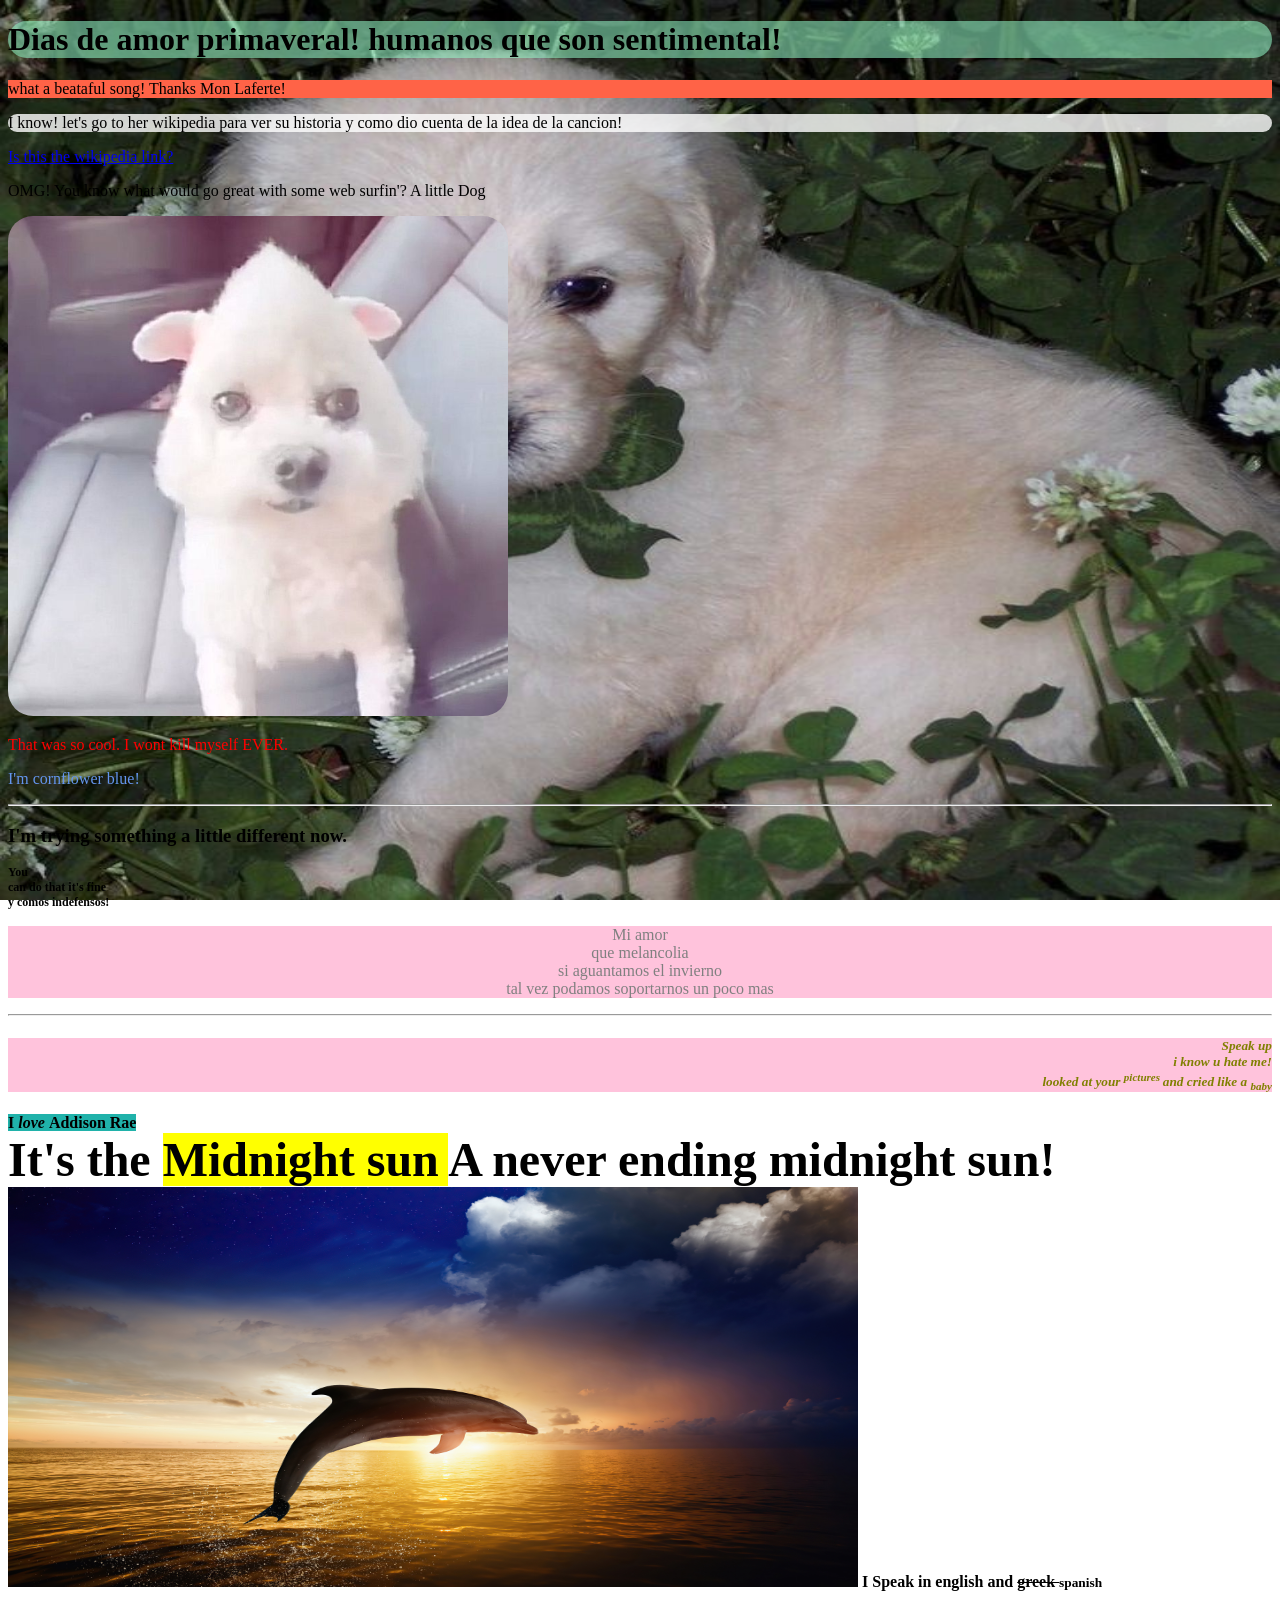
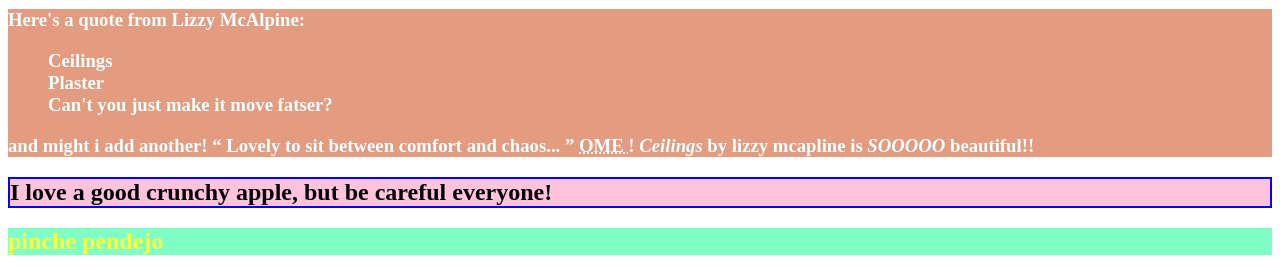
<file: index.html>
<!DOCTYPE html>
<html lang="en-US">

<!--this is a document about all things i love :)-->
    <head>
        <title>i love by Tommy!</title>
        <style>
            body {
                background-image: url("./resources/images/cloverdog.jpeg");
                background-repeat: no-repeat;
                background-attachment: fixed;
                background-size: 100% 100%;
            }
            h1 {
                font-family: fantasy;
                background-color: rgba(150, 250, 202, 0.559);
                border-radius: 25px;
            }
        </style>
    </head>

    <!--some base practice, starting to play with colors-->
    <body>
        <h1>Dias de amor primaveral! humanos que son sentimental!</h1>
        <p style="background-color:tomato;">what a beataful song! Thanks Mon Laferte!</p>
        <p style="background-color: rgba(255, 255, 255, 0.8);border-radius: 25px;">
            I know! let's go to her wikipedia para ver su historia y como dio cuenta de la idea de la cancion!
        </p>
        <a href="https://en.wikipedia.org/wiki/Mon_Laferte" target="_blank">Is this the wikipedia link?</a>

        <!--
        <audio controls autoplay>
            <source src="./resources/audio/monlaferte_primaveral.mp3" type="audio/mpeg">
             Your browser does not support the audio element.
        </audio> -->
        <p>OMG! You know what would go great with some web surfin'? A little Dog</p>
        <img style="border-radius: 25px;" src="./resources/images/littledog.jpg" alt="This picture! breath taking" width="500" height="500">

        <p style="color:red;">That was so cool. I wont kill myself EVER.</p>

        <p style="color:cornflowerblue;" title="Hello. Bet you didnt see me here">I'm cornflower blue!</p>

        <hr>

        <h3 style="font-family:Tahoma;">I'm trying something a little different now.</h3>
        <h4 style="font-size:9pt;">You<br>can do that it's fine<br>y comos indefensos!</h4>
        <p style="background-color: rgba(255, 181, 212, 0.8);text-align:center;color:gray">Mi amor<br>que melancolia<br>si aguantamos el invierno<br>tal vez podamos soportarnos un poco mas</p>

        <!--Just found out about horizontal breaks (r?) and text align-->
        <hr>
        <h5 style="background-color: rgba(255, 181, 212, 0.8);color:olive;text-align:right;">
            <i>
                Speak up
                <br>
                i know u hate me!
                <br>
                looked at your
                <sup>
                    pictures
                </sup>
                and cried like a
                <sub>
                    baby
                </sub>
            </i>
            <br>
        </h5>

        <!--Just found out about format markers that aren't css-->
        <b style="background-color: lightseagreen;font-family:'Times New Roman', Times, serif;">
            I
            <em>
                love
            </em>
            Addison Rae
            <br>
        </b>

        <b style="font-size:300%;">
            It's the 
            <mark>
                Midnight sun
            </mark>
            <strong>
                A never ending midnight sun!
            </strong>
        </b>

        <img src="./resources/images/dolphinjump.jpg" alt="Incredible picture of this dolphin?" width="850" height="400">

        <b>
            I Speak in english and
            <del>
                greek
            </del>
            <small>
                 spanish
            </small>
        </b>

        <!--Just found out about quotes-->
        <h3 style="background-color: rgb(228, 156, 129);color:azure;">
            <b>
                Here's a quote from Lizzy McAlpine:
            </b>
            <blockquote cite="https://genius.com/Lizzy-mcalpine-ceilings-lyrics">
                Ceilings<br>
                Plaster<br>
                Can't you just make it move fatser?<br>
            </blockquote>
            and might i add another!
            <q>
                Lovely to sit between comfort and chaos...
            </q>
            <abbr title="Oh my EGG!">
                OME
            </abbr>
            !
            <cite>
                Ceilings
            </cite>
            by lizzy mcapline is 
            <em>
                SOOOOO
            </em>
            beautiful!!
        </h3>

        <!--Looks like i have to choose background color or border, whichever is first-->
        <h2 style="border:2px solid Blue;background-color: rgba(255, 181, 212, 0.8);" >
            I love a good crunchy apple, but be careful everyone!
        </h2>

        <h2 style="color:rgb(255,255,60);background-color:rgba(0,255,140,0.5);">
            pinche pendejo
        </h2>
        


    </body>
</html>
</file>
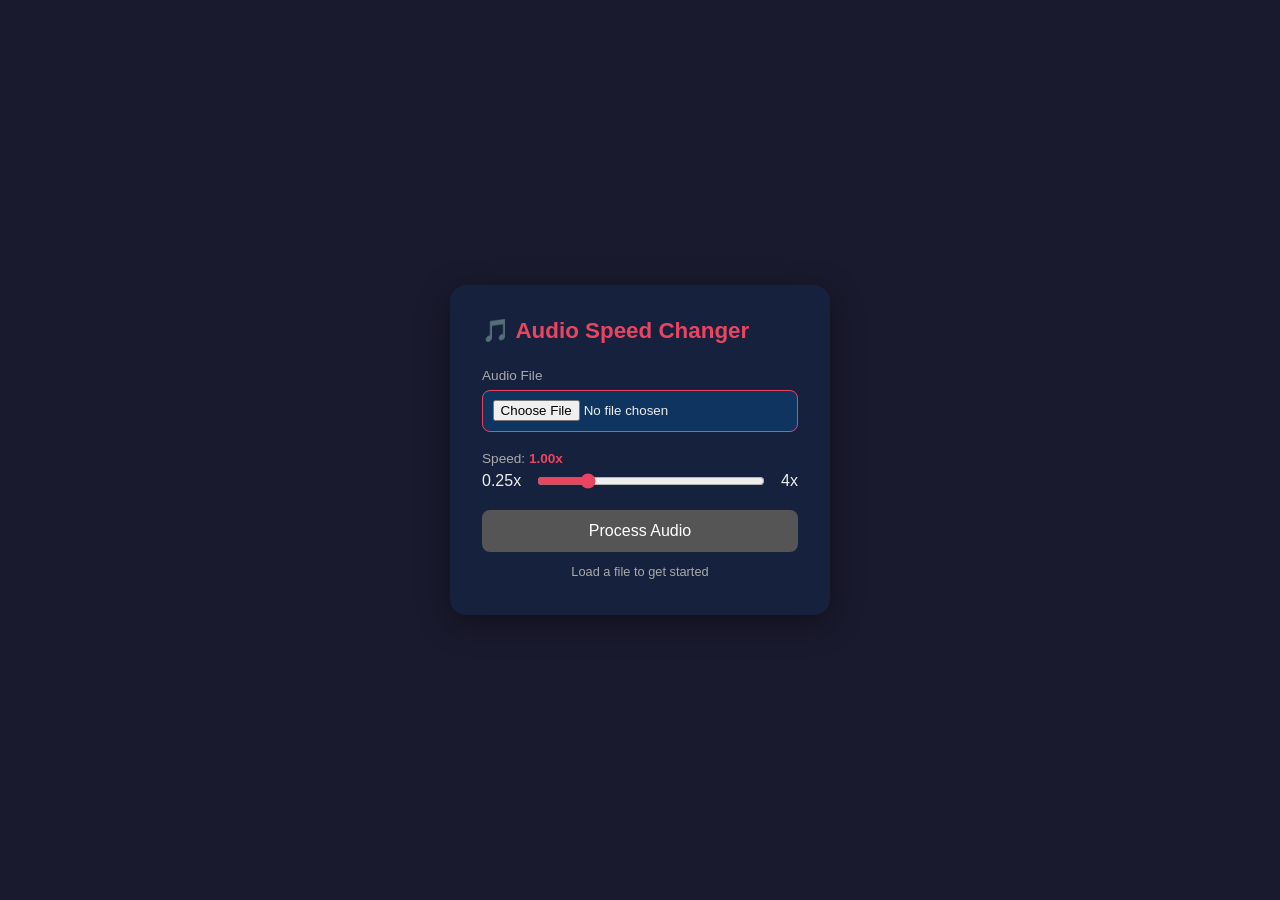
<file: html/ai.html>
<!DOCTYPE html>
<html lang="en">
<head>
  <meta charset="UTF-8">
  <meta name="viewport" content="width=device-width, initial-scale=1.0">
  <title>Audio Speed Changer</title>
  <style>
    * { box-sizing: border-box; margin: 0; padding: 0; }

    body {
      font-family: 'Segoe UI', sans-serif;
      background: #1a1a2e;
      color: #eee;
      display: flex;
      justify-content: center;
      align-items: center;
      min-height: 100vh;
    }

    .card {
      background: #16213e;
      border-radius: 16px;
      padding: 2rem;
      width: 380px;
      box-shadow: 0 8px 32px rgba(0,0,0,0.4);
    }

    h1 { font-size: 1.4rem; margin-bottom: 1.5rem; color: #e94560; }

    label { display: block; margin-bottom: 0.4rem; font-size: 0.85rem; color: #aaa; }

    input[type="file"] {
      width: 100%;
      padding: 0.6rem;
      background: #0f3460;
      border: 1px solid #e94560;
      border-radius: 8px;
      color: #eee;
      margin-bottom: 1.2rem;
      cursor: pointer;
    }

    .slider-row {
      display: flex;
      align-items: center;
      gap: 1rem;
      margin-bottom: 1.2rem;
    }

    input[type="range"] {
      flex: 1;
      accent-color: #e94560;
    }

    #speedDisplay {
      min-width: 3.5rem;
      text-align: right;
      font-weight: bold;
      color: #e94560;
    }

    button {
      width: 100%;
      padding: 0.75rem;
      background: #e94560;
      border: none;
      border-radius: 8px;
      color: white;
      font-size: 1rem;
      cursor: pointer;
      margin-bottom: 0.75rem;
      transition: background 0.2s;
    }

    button:hover { background: #c73652; }
    button:disabled { background: #555; cursor: not-allowed; }

    audio {
      width: 100%;
      margin-bottom: 0.75rem;
      border-radius: 8px;
    }

    #downloadBtn {
      background: #0f3460;
      border: 1px solid #e94560;
    }
    #downloadBtn:hover { background: #1a4a8a; }

    #status {
      font-size: 0.8rem;
      color: #aaa;
      text-align: center;
      min-height: 1.2rem;
    }
  </style>
</head>
<body>
<div class="card">
  <h1>🎵 Audio Speed Changer</h1>

  <label>Audio File</label>
  <input type="file" id="fileInput" accept="audio/*">

  <label>Speed: <span id="speedDisplay">1.00x</span></label>
  <div class="slider-row">
    <span>0.25x</span>
    <input type="range" id="speedSlider" min="0.25" max="4.0" step="0.05" value="1.0">
    <span>4x</span>
  </div>

  <button id="processBtn" disabled>Process Audio</button>

  <audio id="audioPlayer" controls style="display:none"></audio>
  <button id="downloadBtn" style="display:none">⬇ Download</button>

  <div id="status">Load a file to get started</div>
</div>

<script>
  const fileInput    = document.getElementById('fileInput');
  const speedSlider  = document.getElementById('speedSlider');
  const speedDisplay = document.getElementById('speedDisplay');
  const processBtn   = document.getElementById('processBtn');
  const audioPlayer  = document.getElementById('audioPlayer');
  const downloadBtn  = document.getElementById('downloadBtn');
  const status       = document.getElementById('status');

  let audioBuffer = null;
  let outputBlob  = null;

  // Update speed label
  speedSlider.addEventListener('input', () => {
    speedDisplay.textContent = parseFloat(speedSlider.value).toFixed(2) + 'x';
  });

  // Load file into AudioContext buffer
  fileInput.addEventListener('change', async () => {
    const file = fileInput.files[0];
    if (!file) return;

    status.textContent = 'Decoding audio...';
    processBtn.disabled = true;

    const arrayBuffer = await file.arrayBuffer();
    const audioCtx = new AudioContext();
    audioBuffer = await audioCtx.decodeAudioData(arrayBuffer);
    await audioCtx.close();

    status.textContent = `Loaded: ${file.name} (${audioBuffer.duration.toFixed(1)}s)`;
    processBtn.disabled = false;
  });

  // Resample = speed change (same algorithm as the C++ version!)
  processBtn.addEventListener('click', () => {
    if (!audioBuffer) return;

    const speed      = parseFloat(speedSlider.value);
    const channels   = audioBuffer.numberOfChannels;
    const sampleRate = audioBuffer.sampleRate;
    const inputLen   = audioBuffer.length;
    const outputLen  = Math.ceil(inputLen / speed);

    status.textContent = 'Processing...';
    processBtn.disabled = true;

    // Use setTimeout so the UI updates before the heavy work
    setTimeout(() => {
      const offlineCtx = new OfflineAudioContext(channels, outputLen, sampleRate);

      // Pull raw PCM for each channel
      const inputData = [];
      for (let c = 0; c < channels; c++) {
        inputData.push(audioBuffer.getChannelData(c));
      }

      // Linear interpolation resample — mirrors the C++ logic exactly
      const outputData = [];
      for (let c = 0; c < channels; c++) {
        const out = new Float32Array(outputLen);
        for (let i = 0; i < outputLen; i++) {
          const srcPos = i * speed;
          const i0     = Math.floor(srcPos);
          const i1     = Math.min(i0 + 1, inputLen - 1);
          const frac   = srcPos - i0;
          out[i] = inputData[c][i0] + frac * (inputData[c][i1] - inputData[c][i0]);
        }
        outputData.push(out);
      }

      // Pack into an AudioBuffer and encode to WAV
      const outBuffer = offlineCtx.createBuffer(channels, outputLen, sampleRate);
      for (let c = 0; c < channels; c++) outBuffer.copyToChannel(outputData[c], c);

      outputBlob = audioBufferToWav(outBuffer);
      const url  = URL.createObjectURL(outputBlob);

      audioPlayer.src = url;
      audioPlayer.style.display = 'block';
      downloadBtn.style.display = 'block';
      downloadBtn.onclick = () => {
        const a = document.createElement('a');
        a.href = url;
        a.download = `output_${speed}x.wav`;
        a.click();
      };

      const newDur = (audioBuffer.duration / speed).toFixed(1);
      status.textContent = `Done! New duration: ${newDur}s`;
      processBtn.disabled = false;
    }, 50);
  });

  // --- WAV encoder ---
  function audioBufferToWav(buffer) {
    const numCh     = buffer.numberOfChannels;
    const numFrames = buffer.length;
    const sampleRate = buffer.sampleRate;
    const bytesPerSample = 2; // 16-bit PCM
    const dataSize  = numFrames * numCh * bytesPerSample;
    const wavBuffer = new ArrayBuffer(44 + dataSize);
    const view      = new DataView(wavBuffer);

    // RIFF header
    writeStr(view, 0,  'RIFF');
    view.setUint32(4,  36 + dataSize, true);
    writeStr(view, 8,  'WAVE');
    writeStr(view, 12, 'fmt ');
    view.setUint32(16, 16, true);           // chunk size
    view.setUint16(20, 1,  true);           // PCM format
    view.setUint16(22, numCh, true);
    view.setUint32(24, sampleRate, true);
    view.setUint32(28, sampleRate * numCh * bytesPerSample, true); // byte rate
    view.setUint16(32, numCh * bytesPerSample, true);              // block align
    view.setUint16(34, 16, true);           // bits per sample
    writeStr(view, 36, 'data');
    view.setUint32(40, dataSize, true);

    // Interleave channels and convert float → int16
    let offset = 44;
    for (let i = 0; i < numFrames; i++) {
      for (let c = 0; c < numCh; c++) {
        const sample = Math.max(-1, Math.min(1, buffer.getChannelData(c)[i]));
        view.setInt16(offset, sample < 0 ? sample * 0x8000 : sample * 0x7FFF, true);
        offset += 2;
      }
    }

    return new Blob([wavBuffer], { type: 'audio/wav' });
  }

  function writeStr(view, offset, str) {
    for (let i = 0; i < str.length; i++) view.setUint8(offset + i, str.charCodeAt(i));
  }
</script>
</body>
</html>
</file>
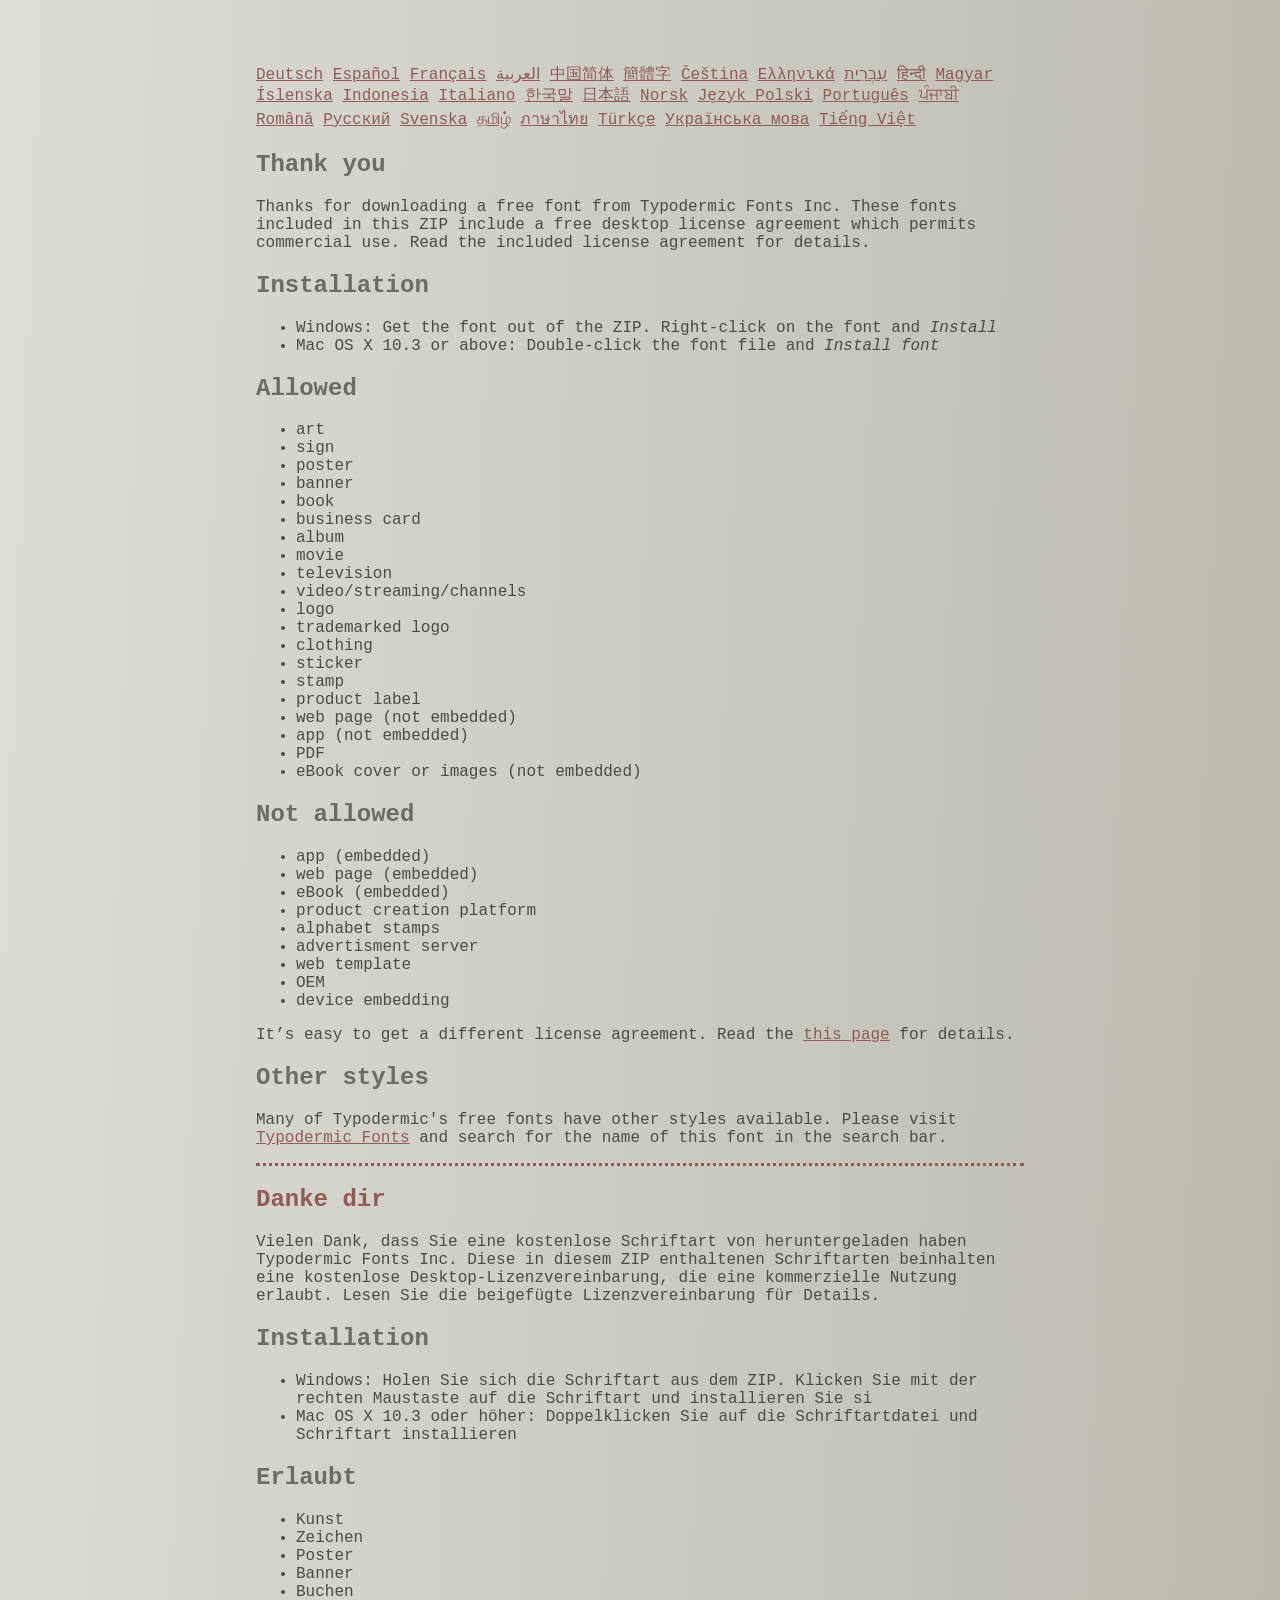
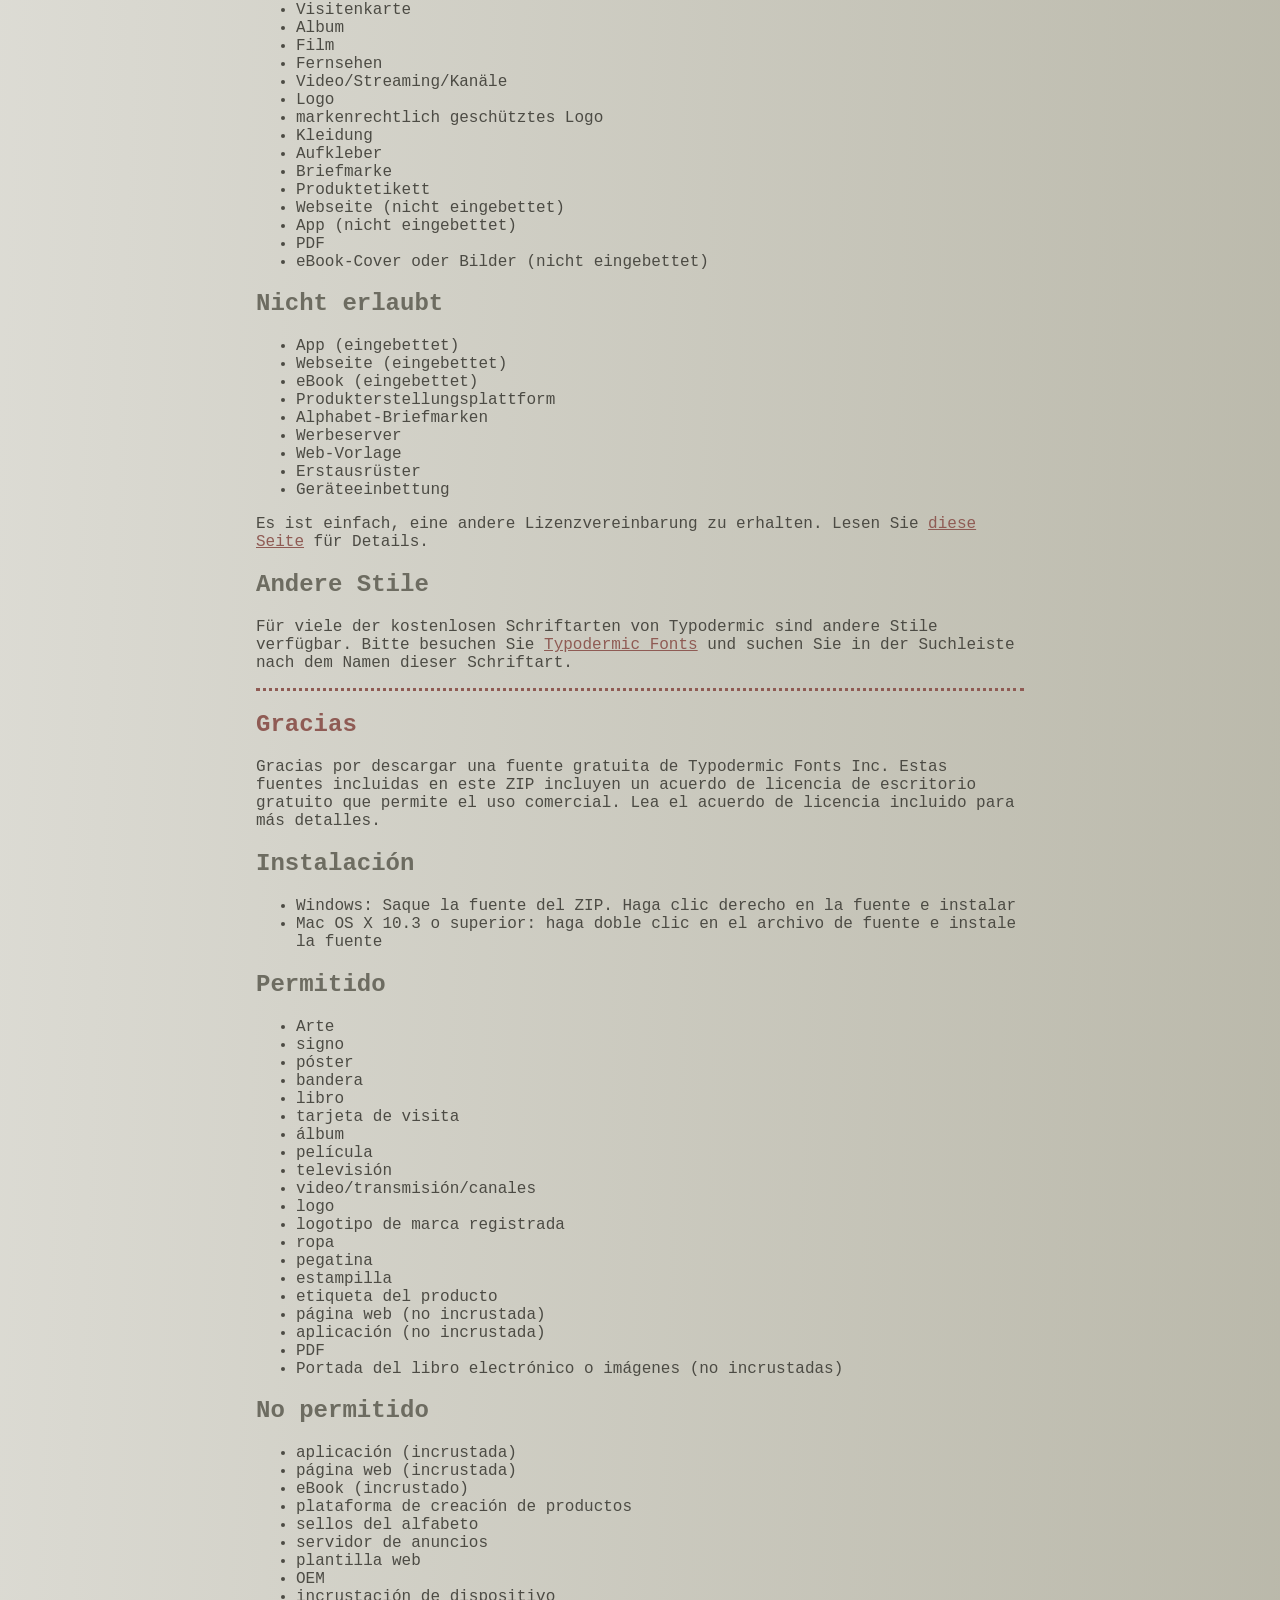
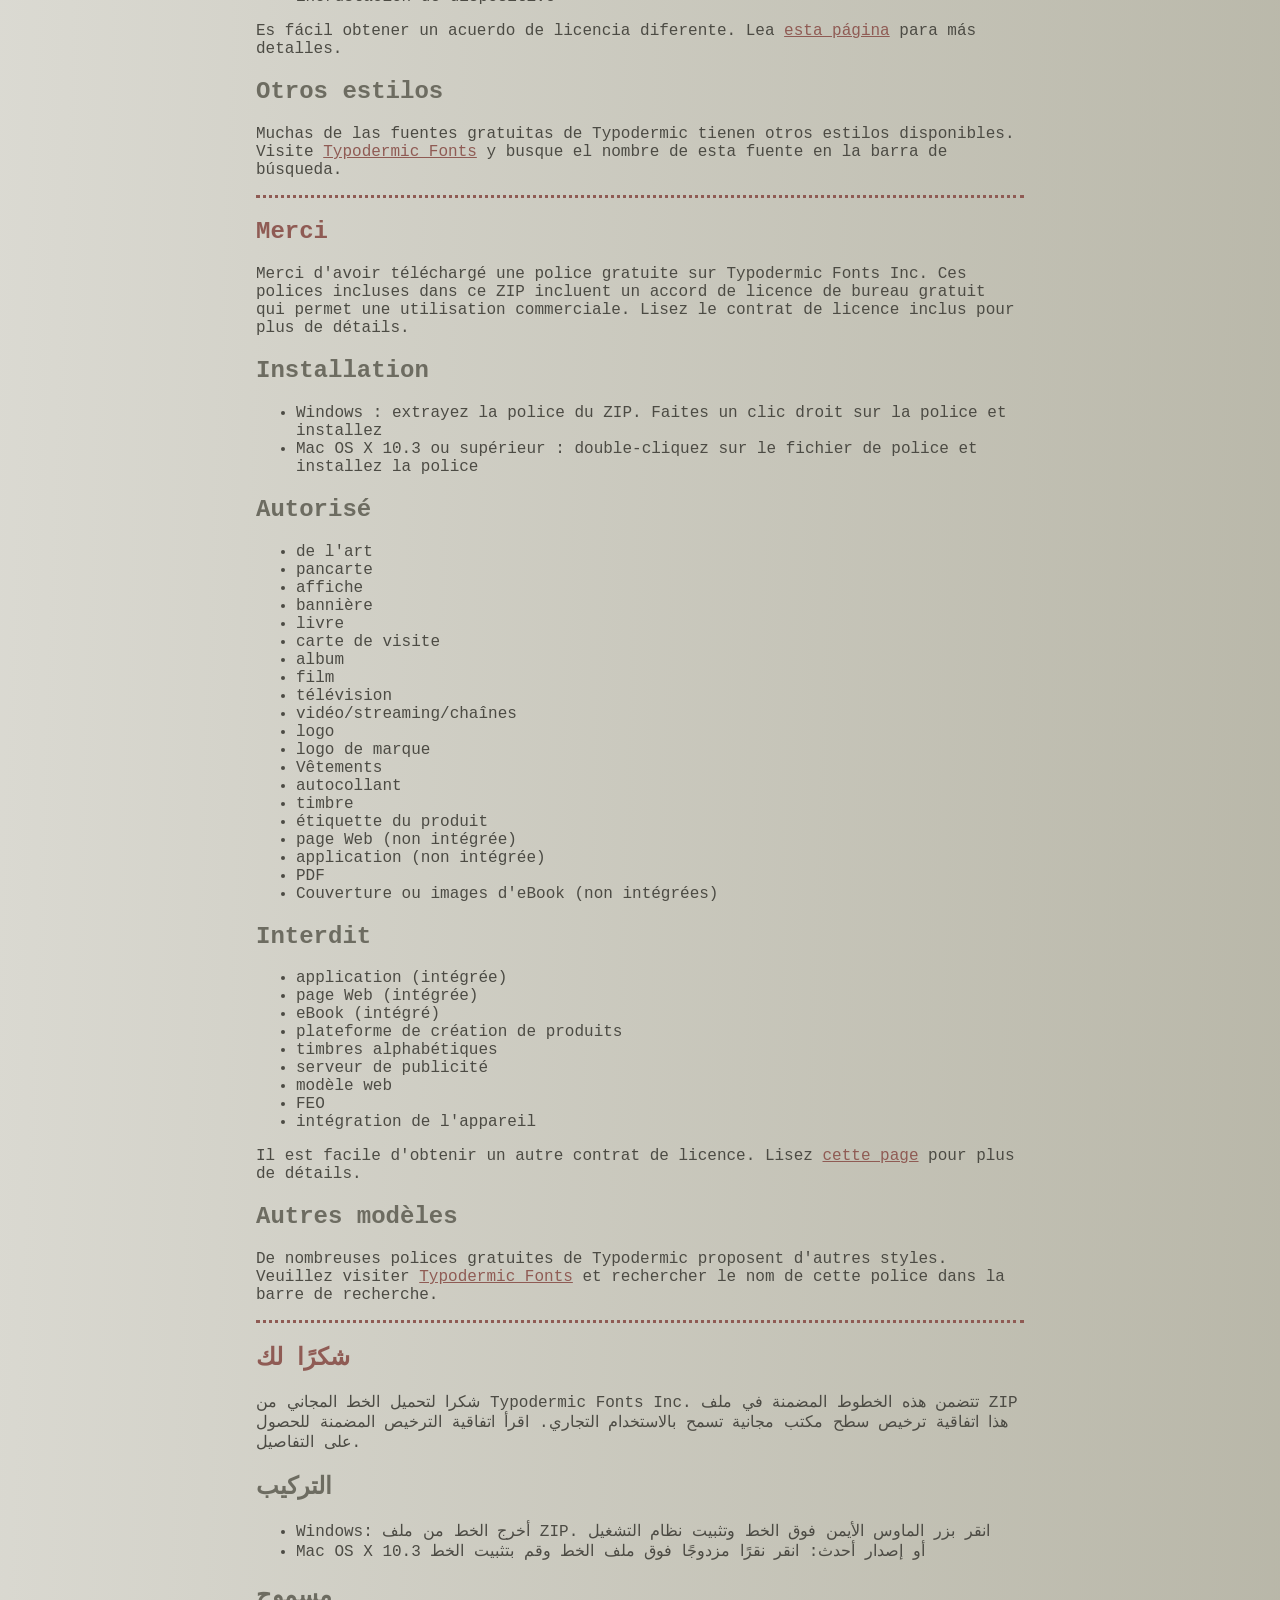
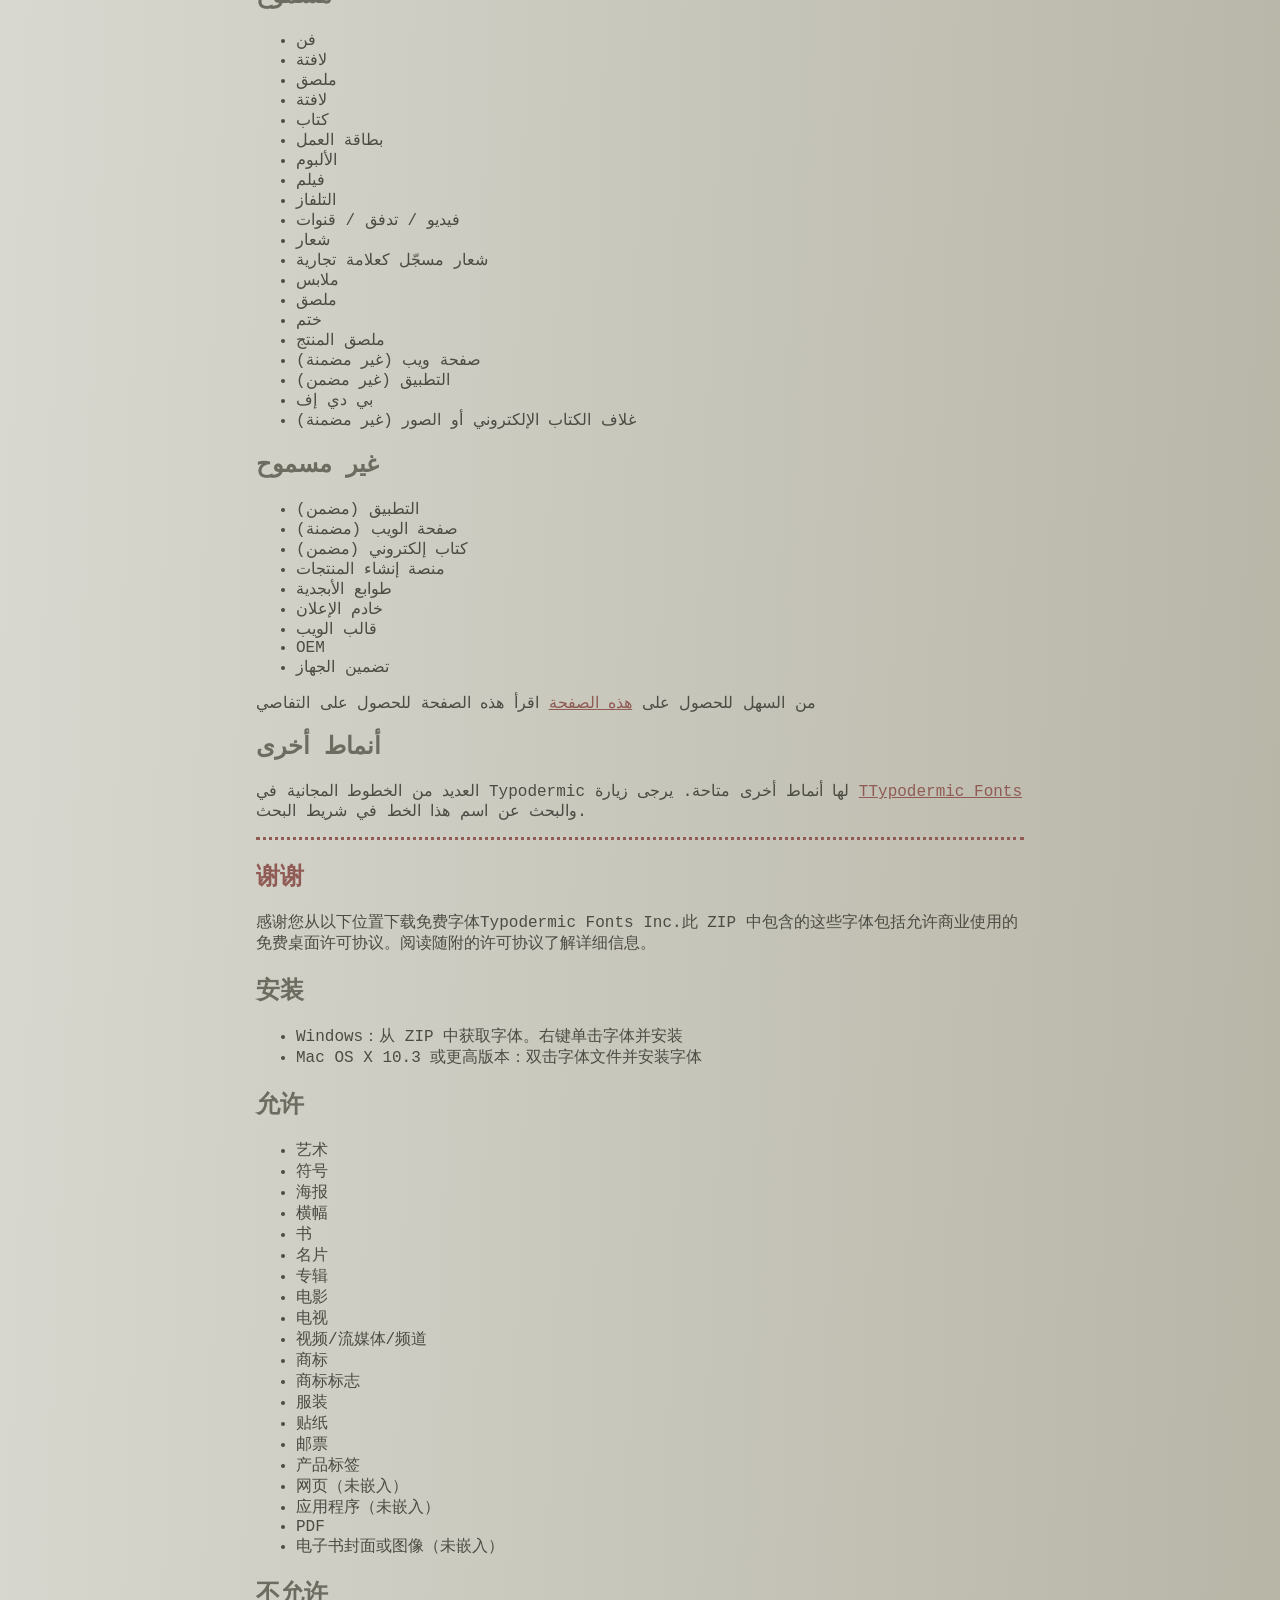
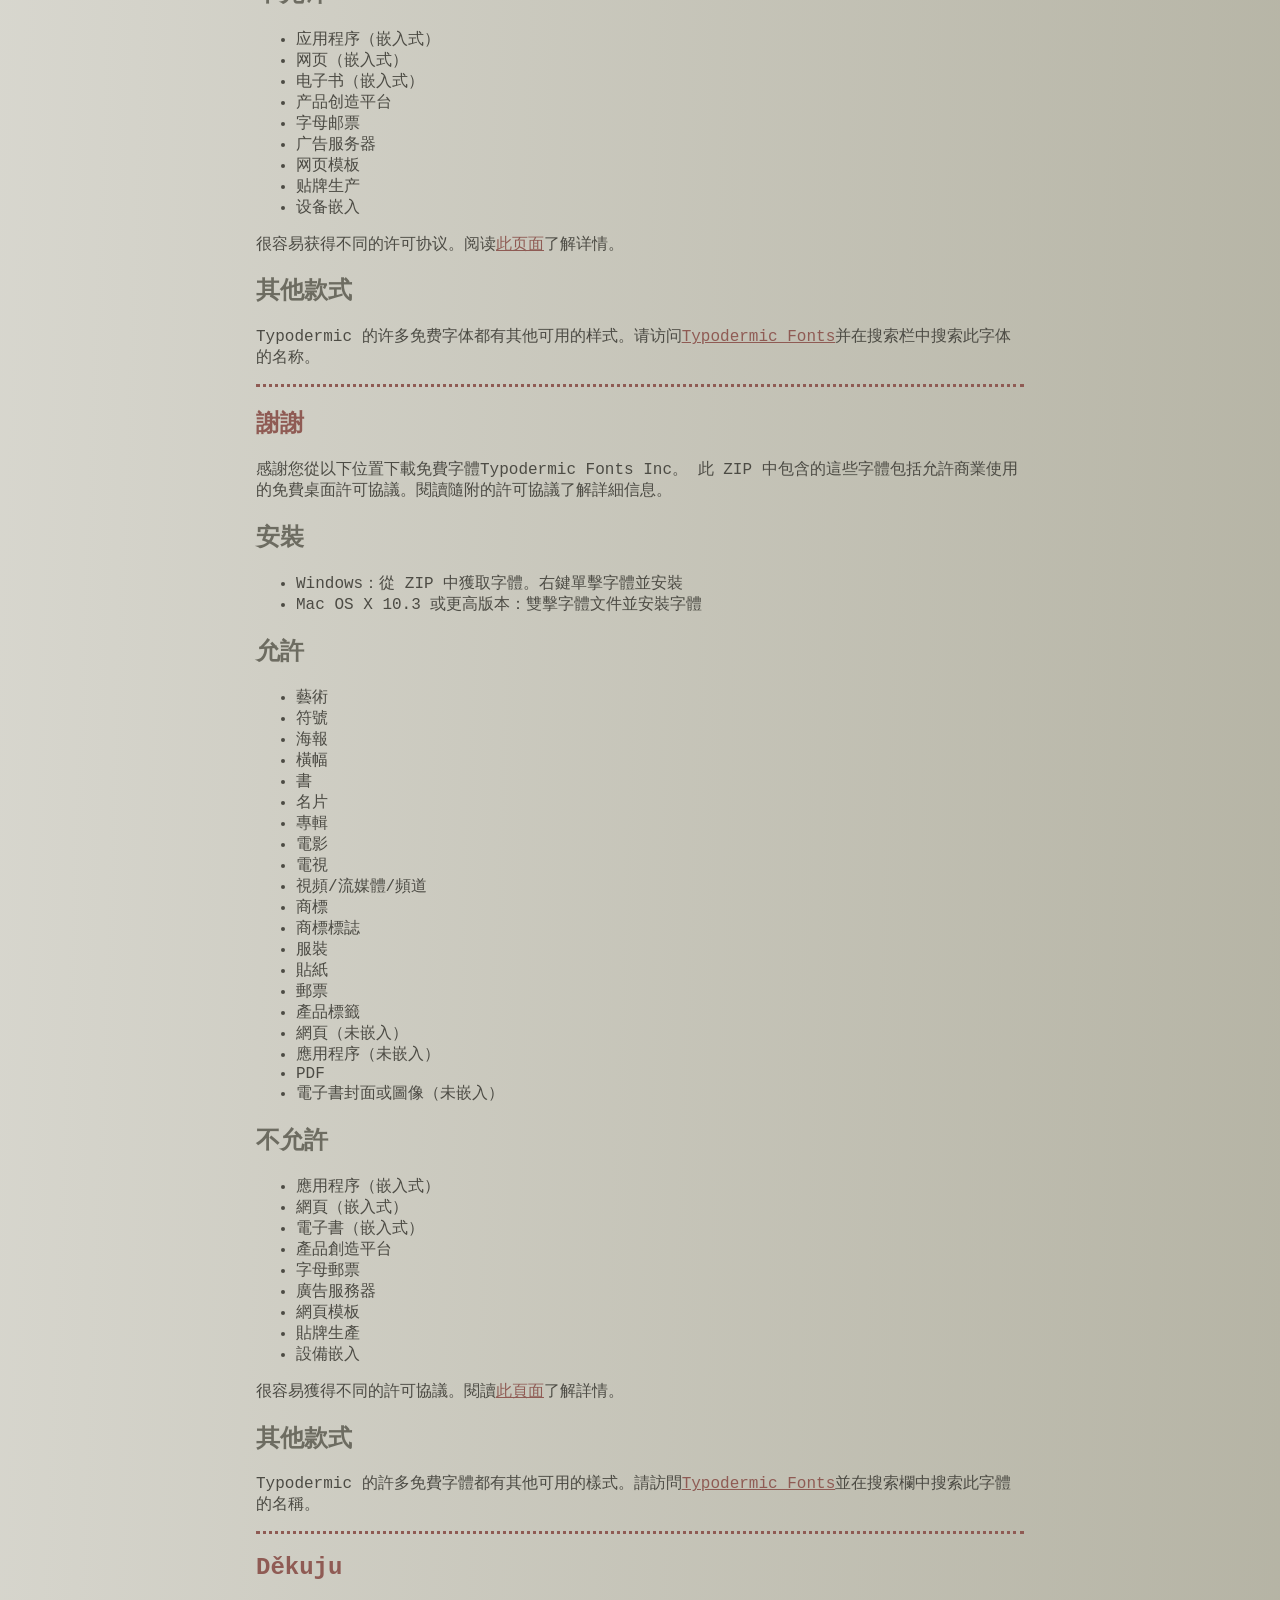
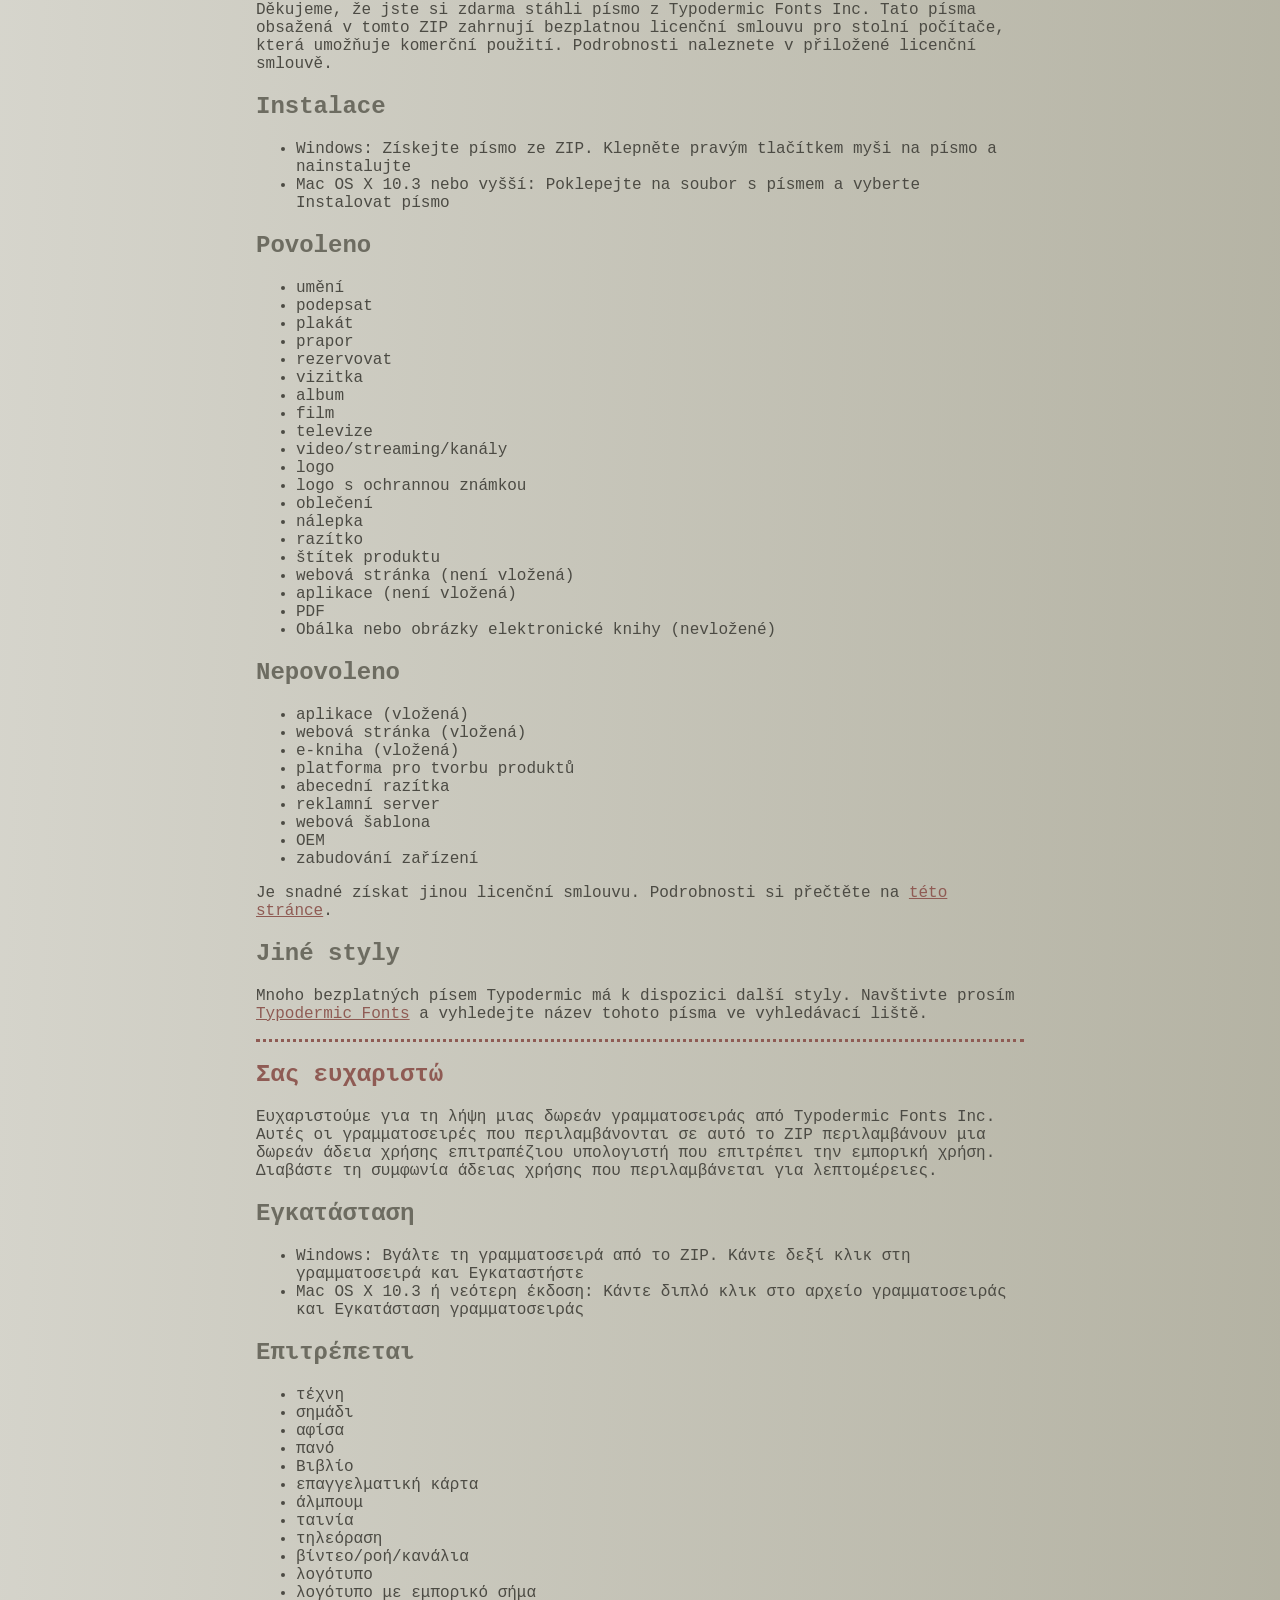
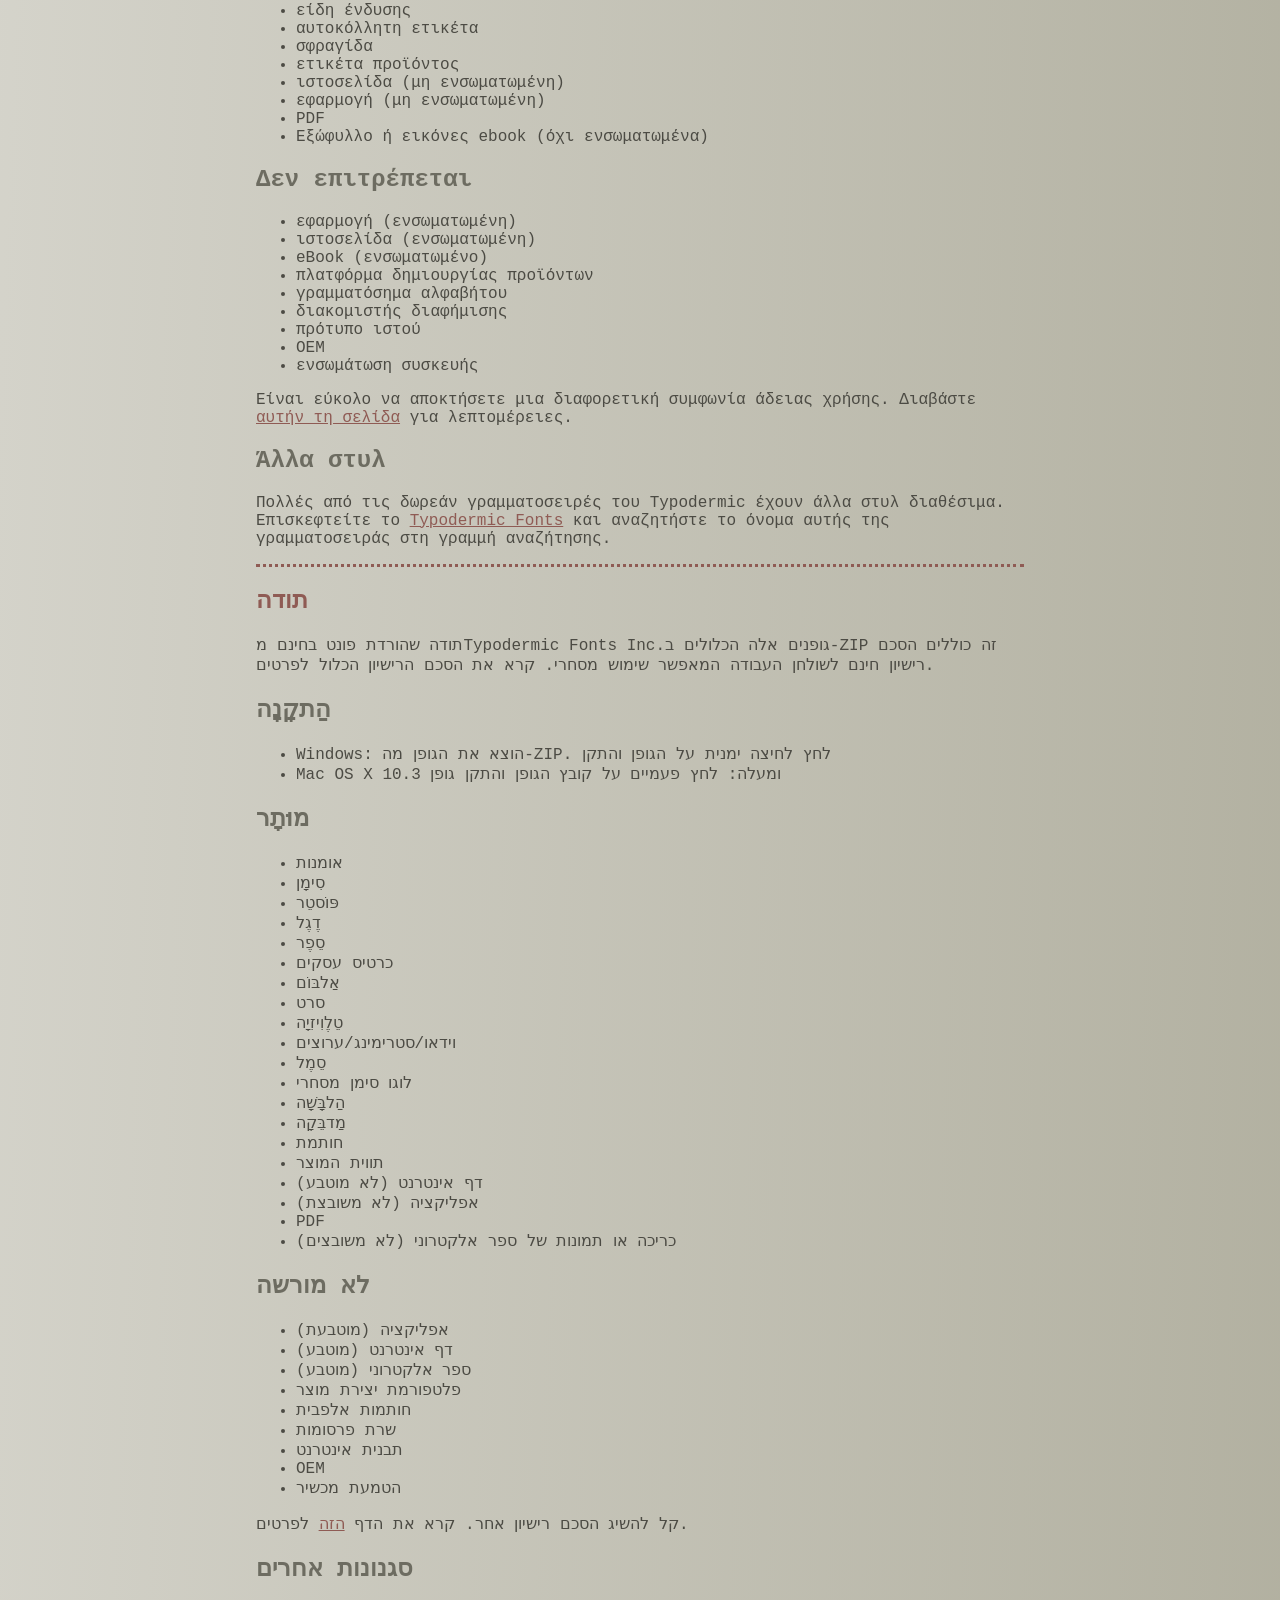
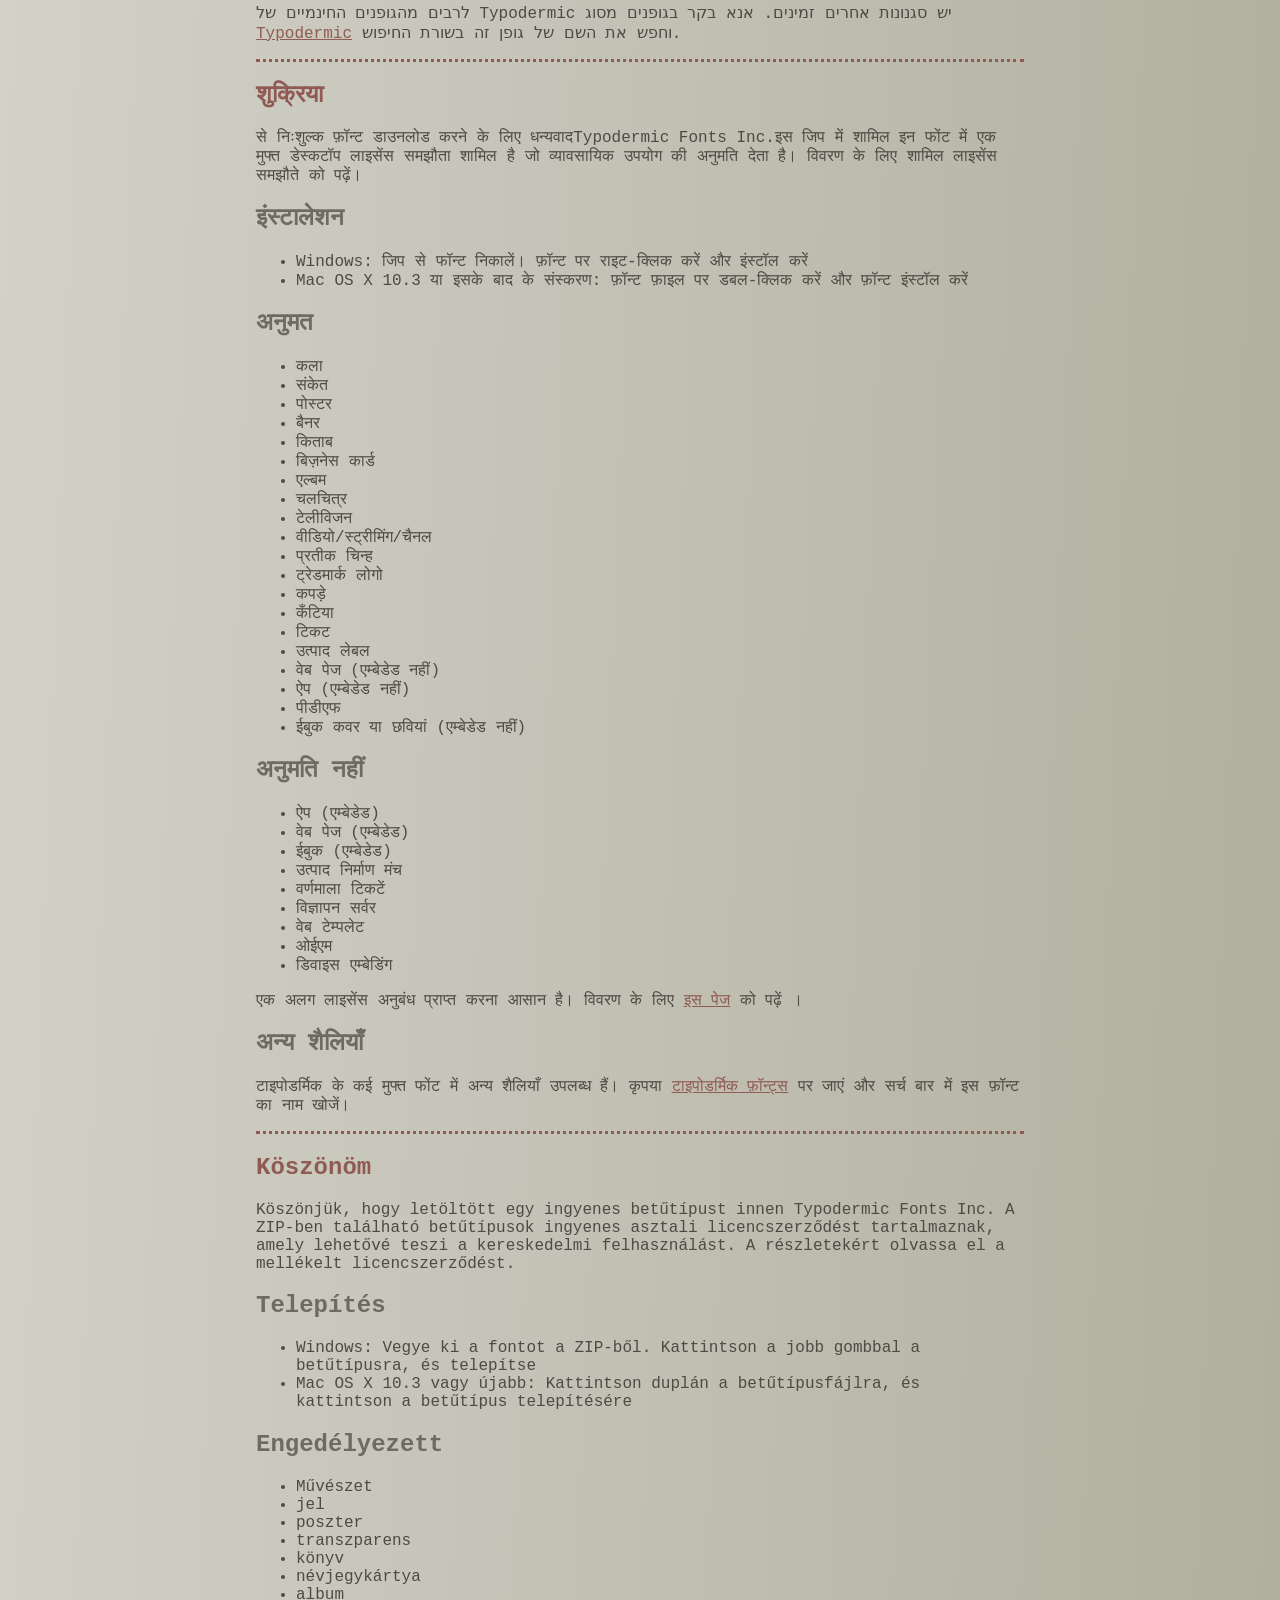
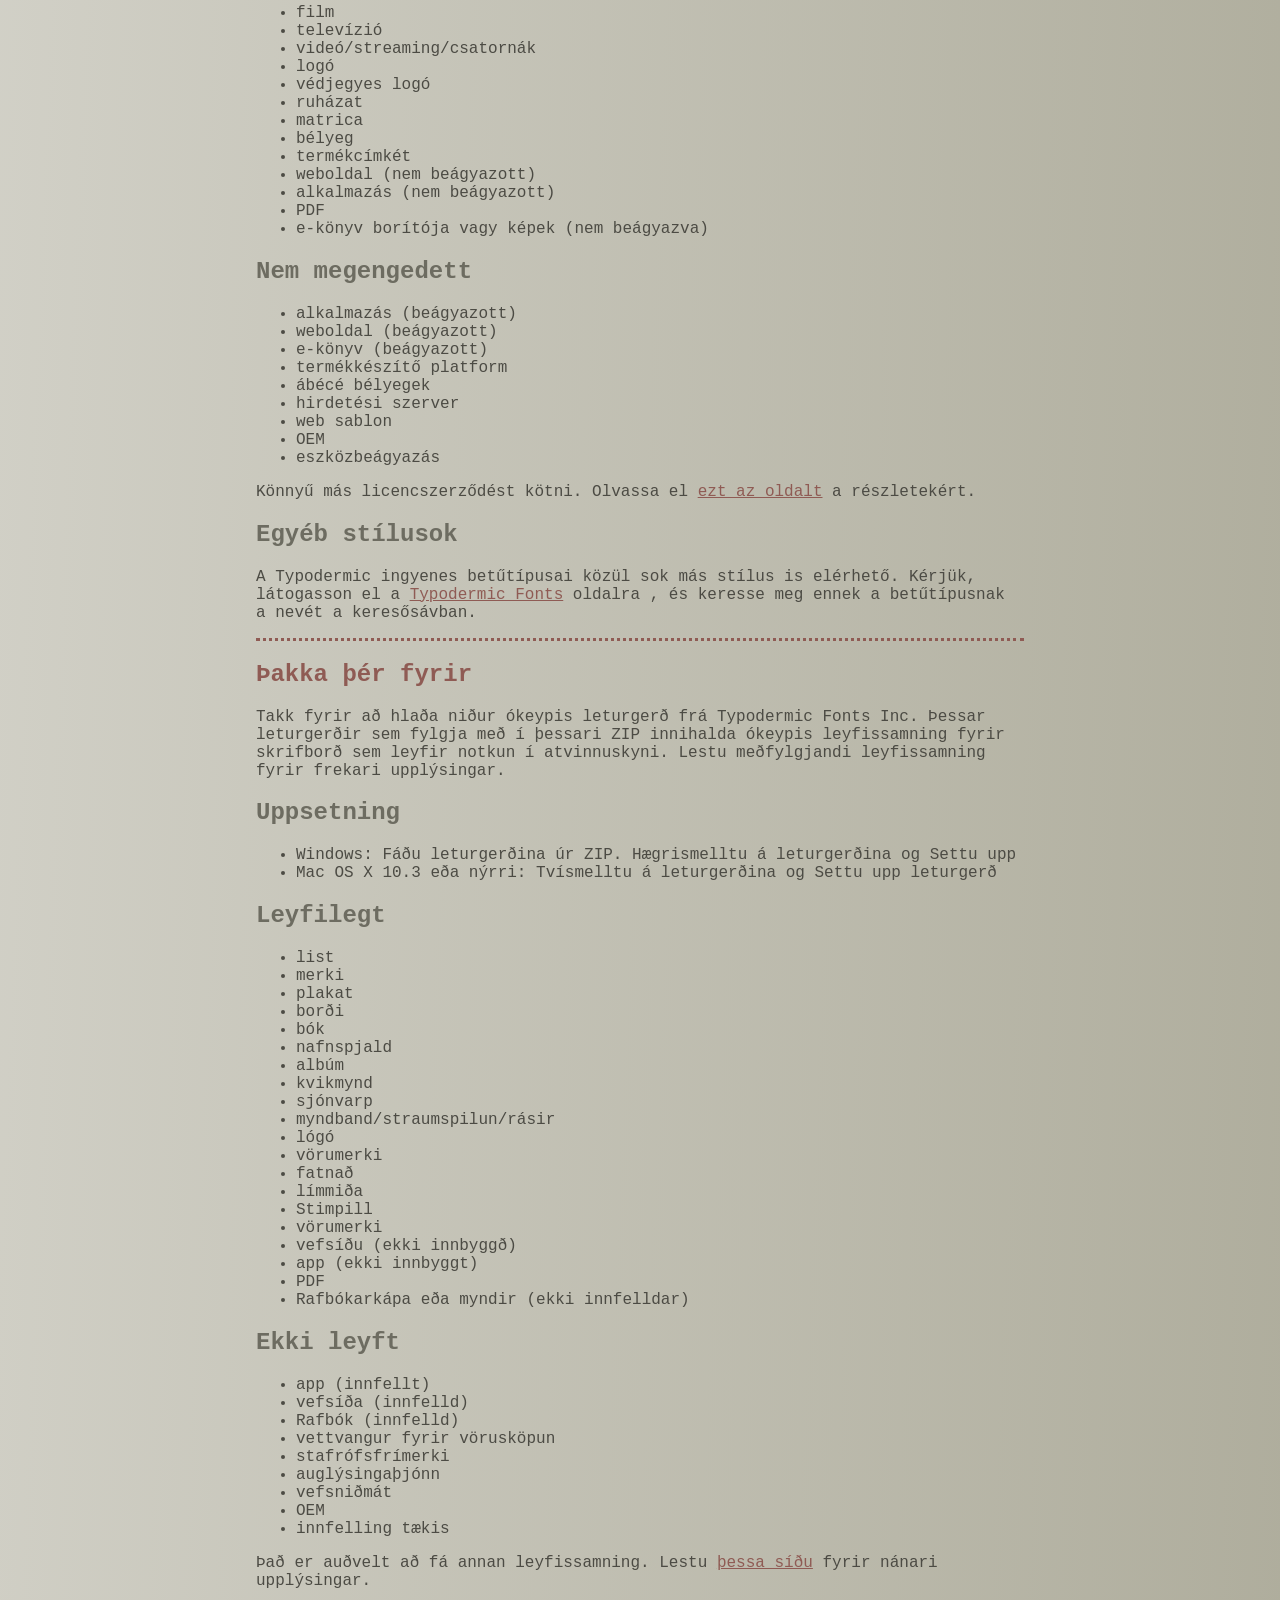
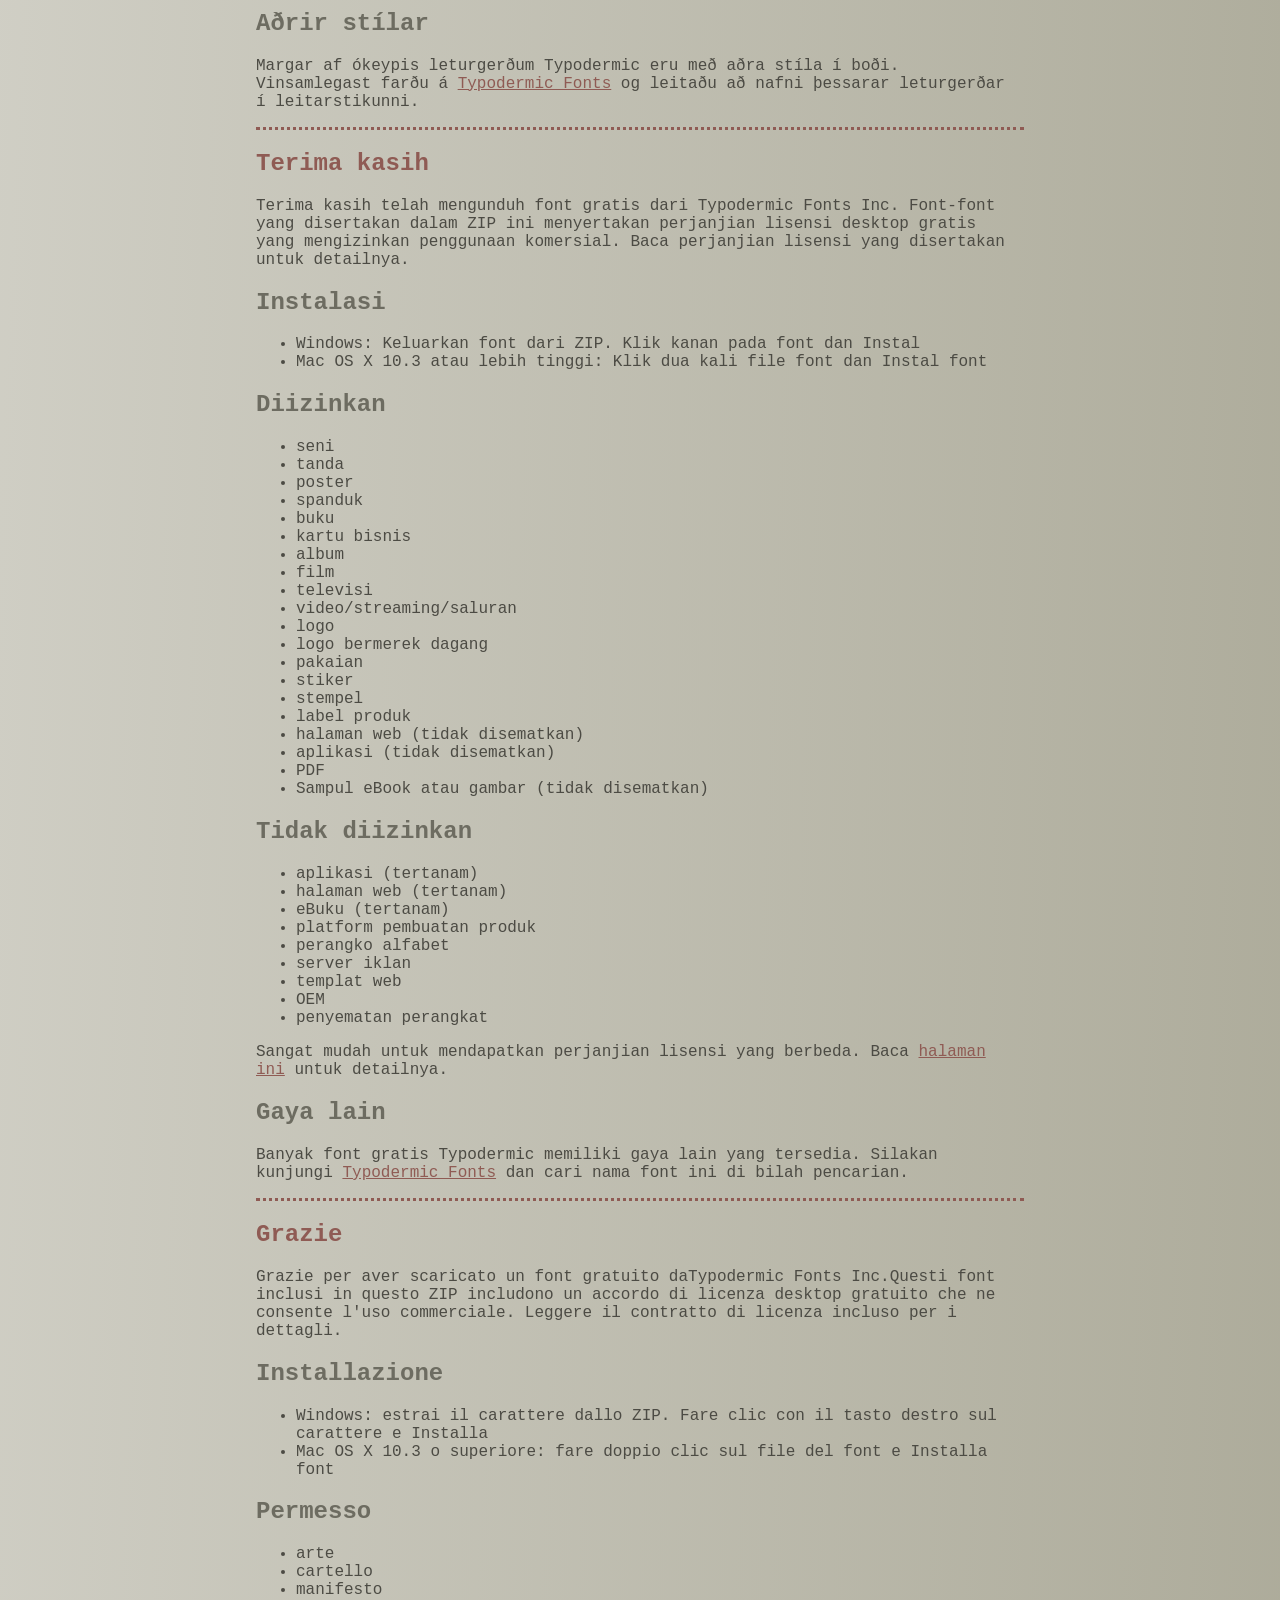
<file: resources/fonts/coolvetica/read-this.html>
<head>
<meta http-equiv="Content-Type" content="text/html; charset=utf-8">
<title>Typodermic Fonts Inc. Free Font Instructions 2023</title>
<style type="text/css">
body {margin:30px 20% 120px 20%; padding:0px; font-family:Consolas, Courier, sans-serif; color:#4c4b44; background-color:#c2c1b3;
/* IE10 Consumer Preview */ 
background-image: -ms-linear-gradient(top left, #DEDDD6 0%, #9D9B87 100%);
/* Mozilla Firefox */ 
background-image: -moz-linear-gradient(top left, #DEDDD6 0%, #9D9B87 100%);
/* Opera */ 
background-image: -o-linear-gradient(top left, #DEDDD6 0%, #9D9B87 100%);
/* Webkit (Safari/Chrome 10) */ 
background-image: -webkit-gradient(linear, left top, right bottom, color-stop(0, #DEDDD6), color-stop(1, #9D9B87));
/* Webkit (Chrome 11+) */ 
background-image: -webkit-linear-gradient(top left, #DEDDD6 0%, #9D9B87 100%);
/* W3C Markup, IE10 Release Preview */ 
background-image: linear-gradient(to bottom right, #DEDDD6 0%, #9D9B87 100%);
	}
h2 {color:#6d6c61;}
a {color:#8f5b54;}
a:hover {color:#ffffff; background-color:#9a998c;}
hr.dotted {border: 0; border-top: 3px dotted #8f5b54;}
</style>
</head>

<body>

<br>

<p translate="no">
<a href="#German">Deutsch</a>
<a href="#Spanish">Español</a>
<a href="#French">Français</a>
<a href="#Arabic">العربية</a>
<a href="#Chinese">中国简体</a>
<a href="#Chinese(trad)">簡體字</a>
<a href="#Czech">Čeština</a>
<a href="#Greek">Ελληνικά</a>
<a href="#Hebrew">עִבְרִית</a>
<a href="#Hindi">हिन्दी</a>
<a href="#Hungarian">Magyar</a>
<a href="#Icelandic">Íslenska</a>
<a href="#Indonesian">Indonesia</a>
<a href="#Italian">Italiano</a>
<a href="#Korean">한국말</a>
<a href="#Japanese">日本語</a>
<a href="#Norwegian">Norsk</a>
<a href="#Polish">Język&nbsp;Polski</a>
<a href="#Portuguese">Português</a>
<a href="#Punjabi">ਪੰਜਾਬੀ</a>
<a href="#Romanian">Română</a>
<a href="#Russian">Русский</a>
<a href="#Swedish">Svenska</a>
<a href="#Tamil">தமிழ்</a>
<a href="#Thai">ภาษาไทย</a>
<a href="#Turkish">Türkçe</a>
<a href="#Ukrainian">Українська&nbsp;мова</a>
<a href="#Vietnamese">Tiếng&nbsp;Việt</a>
</p>

<h2>Thank you</h2>

<p>Thanks for downloading a free font from <span translate="no">Typodermic Fonts Inc.</span> These fonts included in this ZIP include a free desktop license agreement which permits commercial use. Read the included license agreement for details.</p>


<h2>Installation</h2>
<ul><li>Windows: Get the font out of the ZIP. Right-click on the font and <em>Install</em><li>Mac OS X 10.3 or above: Double-click the font file and <em>Install font</em></ul>

<h2>Allowed</h2>

<ul>
<li>art</li>
<li>sign</li>
<li>poster</li>
<li>banner</li>
<li>book</li>
<li>business card</li>
<li>album</li>
<li>movie</li>
<li>television</li>
<li>video/streaming/channels</li>
<li>logo</li>
<li>trademarked logo</li>
<li>clothing</li>
<li>sticker</li>
<li>stamp</li>
<li>product label</li>
<li>web page (not embedded)</li>
<li>app (not embedded)</li>
<li>PDF</li>
<li>eBook cover or images (not embedded)</li>
</ul>

<h2>Not allowed</h2>

<ul>
<li>app (embedded)</li>
<li>web page (embedded)</li>
<li>eBook (embedded)</li>
<li>product creation platform</li>
<li>alphabet stamps</li>
<li>advertisment server</li>
<li>web template</li>
<li>OEM</li>
<li>device embedding</li>
</ul>

<p>It&rsquo;s easy to get a different license agreement. Read the <a href="https://typodermicfonts.com/license/">this page</a> for details. </p>

<h2>Other styles</h2>

<p>Many of Typodermic's free fonts have other styles available. Please visit <a href="https://typodermicfonts.com">Typodermic Fonts</a> and search for the name of this font in the search bar.</p>

<hr class="dotted">

<h2><a id="German">Danke dir</a></h2>

<p>Vielen Dank, dass Sie eine kostenlose Schriftart von heruntergeladen haben Typodermic Fonts Inc. Diese in diesem ZIP enthaltenen Schriftarten beinhalten eine kostenlose Desktop-Lizenzvereinbarung, die eine kommerzielle Nutzung erlaubt. Lesen Sie die beigefügte Lizenzvereinbarung für Details.</p>


<h2>Installation</h2>
<ul><li>Windows: Holen Sie sich die Schriftart aus dem ZIP. Klicken Sie mit der rechten Maustaste auf die Schriftart und installieren Sie si<li>Mac OS X 10.3 oder höher: Doppelklicken Sie auf die Schriftartdatei und Schriftart installieren </ul>

<h2>Erlaubt</h2>

<ul>
<li>Kunst</li>
<li>Zeichen</li>
<li>Poster</li>
<li>Banner</li>
<li>Buchen</li>
<li>Visitenkarte</li>
<li>Album</li>
<li>Film</li>
<li>Fernsehen</li>
<li>Video/Streaming/Kanäle</li>
<li>Logo</li>
<li>markenrechtlich geschütztes Logo</li>
<li>Kleidung</li>
<li>Aufkleber</li>
<li>Briefmarke</li>
<li>Produktetikett</li>
<li>Webseite (nicht eingebettet)</li>
<li>App (nicht eingebettet)</li>
<li>PDF</li>
<li>eBook-Cover oder Bilder (nicht eingebettet)</li>
</ul>

<h2>Nicht erlaubt</h2>

<ul>
<li>App (eingebettet)</li>
<li>Webseite (eingebettet)</li>
<li>eBook (eingebettet)</li>
<li>Produkterstellungsplattform</li>
<li>Alphabet-Briefmarken</li>
<li>Werbeserver</li>
<li>Web-Vorlage</li>
<li>Erstausrüster</li>
<li>Geräteeinbettung</li>
</ul>

<p>Es ist einfach, eine andere Lizenzvereinbarung zu erhalten. Lesen Sie <a href="https://typodermicfonts.com/license/">diese Seite</a> für Details.</p>

<h2>Andere Stile</h2>

<p>Für viele der kostenlosen Schriftarten von Typodermic sind andere Stile verfügbar. Bitte besuchen Sie <a href="https://typodermicfonts.com">Typodermic Fonts</a> und suchen Sie in der Suchleiste nach dem Namen dieser Schriftart.</p>


<hr class="dotted">

<h2><a id="Spanish">Gracias</a></h2>

<p>Gracias por descargar una fuente gratuita de Typodermic Fonts Inc. Estas fuentes incluidas en este ZIP incluyen un acuerdo de licencia de escritorio gratuito que permite el uso comercial. Lea el acuerdo de licencia incluido para más detalles.</p>


<h2>Instalación</h2>
<ul><li>Windows: Saque la fuente del ZIP. Haga clic derecho en la fuente e instalar <li>Mac OS X 10.3 o superior: haga doble clic en el archivo de fuente e instale la fuente</ul>

<h2>Permitido</h2>

<ul>
<li>Arte</li>
<li>signo</li>
<li>póster</li>
<li>bandera</li>
<li>libro</li>
<li>tarjeta de visita</li>
<li>álbum</li>
<li>película</li>
<li>televisión</li>
<li>video/transmisión/canales</li>
<li>logo</li>
<li>logotipo de marca registrada</li>
<li>ropa</li>
<li>pegatina</li>
<li>estampilla</li>
<li>etiqueta del producto</li>
<li>página web (no incrustada)</li>
<li>aplicación (no incrustada)</li>
<li>PDF</li>
<li>Portada del libro electrónico o imágenes (no incrustadas)</li>
</ul>


<h2>No permitido</h2>

<ul>
<li>aplicación (incrustada)</li>
<li>página web (incrustada)</li>
<li>eBook (incrustado)</li>
<li>plataforma de creación de productos</li>
<li>sellos del alfabeto</li>
<li>servidor de anuncios</li>
<li>plantilla web</li>
<li>OEM</li>
<li>incrustación de dispositivo</li>
</ul>

<p>Es fácil obtener un acuerdo de licencia diferente. Lea <a href="https://typodermicfonts.com/license/">esta página</a> para más detalles.</p>

<h2>Otros estilos</h2>

<p>Muchas de las fuentes gratuitas de Typodermic tienen otros estilos disponibles. Visite  <a href="https://typodermicfonts.com">Typodermic Fonts</a> y busque el nombre de esta fuente en la barra de búsqueda.</p>


<hr class="dotted">

<h2><a id="French">Merci</a></h2>

<p>Merci d'avoir téléchargé une police gratuite sur Typodermic Fonts Inc. Ces polices incluses dans ce ZIP incluent un accord de licence de bureau gratuit qui permet une utilisation commerciale. Lisez le contrat de licence inclus pour plus de détails.</p>


<h2>Installation</h2>
<ul><li>Windows : extrayez la police du ZIP. Faites un clic droit sur la police et installez<li>Mac OS X 10.3 ou supérieur : double-cliquez sur le fichier de police et installez la police</ul>
  



<h2>Autorisé</h2>

<ul>
<li>de l'art</li>
<li>pancarte</li>
<li>affiche</li>
<li>bannière</li>
<li>livre</li>
<li>carte de visite</li>
<li>album</li>
<li>film</li>
<li>télévision</li>
<li>vidéo/streaming/chaînes</li>
<li>logo</li>
<li>logo de marque</li>
<li>Vêtements</li>
<li>autocollant</li>
<li>timbre</li>
<li>étiquette du produit</li>
<li>page Web (non intégrée)</li>
<li>application (non intégrée)</li>
<li>PDF</li>
<li>Couverture ou images d'eBook (non intégrées)</li>
</ul>
 


<h2>Interdit</h2>

<ul>
<li>application (intégrée)</li>
<li>page Web (intégrée)</li>
<li>eBook (intégré)</li>
<li>plateforme de création de produits</li>
<li>timbres alphabétiques</li>
<li>serveur de publicité</li>
<li>modèle web</li>
<li>FEO</li>
<li>intégration de l'appareil</li>
</ul>

<p>Il est facile d'obtenir un autre contrat de licence. Lisez  <a href="https://typodermicfonts.com/license/">cette page</a> pour plus de détails.</p>

<h2>Autres modèles</h2>

<p>De nombreuses polices gratuites de Typodermic proposent d'autres styles. Veuillez visiter  <a href="https://typodermicfonts.com">Typodermic Fonts</a> et rechercher le nom de cette police dans la barre de recherche.</p>


<hr class="dotted">

<h2><a id="Arabic">شكرًا لك</a></h2>

<p>

شكرا لتحميل الخط المجاني من Typodermic Fonts Inc. تتضمن هذه الخطوط المضمنة في ملف ZIP هذا اتفاقية ترخيص سطح مكتب مجانية تسمح بالاستخدام التجاري. اقرأ اتفاقية الترخيص المضمنة للحصول على التفاصيل.</p>


<h2>التركيب</h2>
<ul><li>Windows: أخرج الخط من ملف ZIP. انقر بزر الماوس الأيمن فوق الخط وتثبيت
    نظام التشغيل <li>Mac OS X 10.3 أو إصدار أحدث: انقر نقرًا مزدوجًا فوق ملف الخط وقم بتثبيت الخط</em></ul>

<h2>مسموح</h2>

<ul>
<li>فن</li>
<li>لافتة</li>
<li>ملصق</li>
<li>لافتة</li>
<li>كتاب</li>
<li>بطاقة العمل</li>
<li>الألبوم</li>
<li>فيلم</li>
<li>التلفاز</li>
<li>فيديو / تدفق / قنوات</li>
<li>شعار</li>
<li>شعار مسجّل كعلامة تجارية</li>
<li>ملابس</li>
<li>ملصق</li>
<li>ختم</li>
<li>ملصق المنتج</li>
<li>صفحة ويب (غير مضمنة)</li>
<li>التطبيق (غير مضمن)</li>
<li>بي دي إف</li>
<li>غلاف الكتاب الإلكتروني أو الصور (غير مضمنة)</li>
</ul>

<h2>غير مسموح</h2>

<ul>
<li>التطبيق (مضمن)</li>
<li>صفحة الويب (مضمنة)</li>
<li>كتاب إلكتروني (مضمن)</li>
<li>منصة إنشاء المنتجات</li>
<li>طوابع الأبجدية</li>
<li>خادم الإعلان</li>
<li>قالب الويب</li>
<li>OEM</li>
<li>تضمين الجهاز</li>
</ul>

<p>من السهل  للحصول على <a href="https://typodermicfonts.com/license/">هذه الصفحة</a>  اقرأ هذه الصفحة للحصول على التفاصي</p>


<h2>أنماط أخرى</h2>

<p>العديد من الخطوط المجانية في Typodermic لها أنماط أخرى متاحة. يرجى زيارة <a href="https://typodermicfonts.com">TTypodermic Fonts</a> والبحث عن اسم هذا الخط في شريط البحث.</p>


<hr class="dotted">

<h2><a id="Chinese">谢谢</a></h2>

<p>感谢您从以下位置下载免费字体Typodermic Fonts Inc.此 ZIP 中包含的这些字体包括允许商业使用的免费桌面许可协议。阅读随附的许可协议了解详细信息。</p>


<h2>安装</h2>
<ul><li>Windows：从 ZIP 中获取字体。右键单击字体并安装<li>Mac OS X 10.3 或更高版本：双击字体文件并安装字体 </ul>

<h2>允许</h2>





<ul>
<li>艺术</li>
<li>符号</li>
<li>海报</li>
<li>横幅</li>
<li>书</li>
<li>名片</li>
<li>专辑</li>
<li>电影</li>
<li>电视</li>
<li>视频/流媒体/频道</li>
<li>商标</li>
<li>商标标志</li>
<li>服装</li>
<li>贴纸</li>
<li>邮票</li>
<li>产品标签</li>
<li>网页（未嵌入）</li>
<li>应用程序（未嵌入）</li>
<li>PDF</li>
<li>电子书封面或图像（未嵌入）</li>
</ul>

<h2>不允许</h2>

<ul>
<li>应用程序（嵌入式）</li>
<li>网页（嵌入式）</li>
<li>电子书（嵌入式）</li>
<li>产品创造平台</li>
<li>字母邮票</li>
<li>广告服务器</li>
<li>网页模板</li>
<li>贴牌生产</li>
<li>设备嵌入</li>
</ul>

<p>很容易获得不同的许可协议。阅读<a href="https://typodermicfonts.com/license/">此页面</a>了解详情。</p>

<h2>其他款式</h2>

<p>Typodermic 的许多免费字体都有其他可用的样式。请访问<a href="https://typodermicfonts.com">Typodermic Fonts</a>并在搜索栏中搜索此字体的名称。</p>


<hr class="dotted">

<h2><a id="Chinese(trad)">謝謝</a></h2>

<p>感謝您從以下位置下載免費字體Typodermic Fonts Inc。 此 ZIP 中包含的這些字體包括允許商業使用的免費桌面許可協議。閱讀隨附的許可協議了解詳細信息。</p>


<h2>安裝</h2>
<ul><li>Windows：從 ZIP 中獲取字體。右鍵單擊字體並安裝<li>Mac OS X 10.3 或更高版本：雙擊字體文件並安裝字體 </ul>

<h2>允許</h2>

<ul>
<li>藝術</li>
<li>符號</li>
<li>海報</li>
<li>橫幅</li>
<li>書</li>
<li>名片</li>
<li>專輯</li>
<li>電影</li>
<li>電視</li>
<li>視頻/流媒體/頻道</li>
<li>商標</li>
<li>商標標誌</li>
<li>服裝</li>
<li>貼紙</li>
<li>郵票</li>
<li>產品標籤</li>
<li>網頁（未嵌入）</li>
<li>應用程序（未嵌入）</li>
<li>PDF</li>
<li>電子書封面或圖像（未嵌入）</li>


</ul>

<h2>不允許</h2>

<ul>
<li>應用程序（嵌入式）</li>
<li>網頁（嵌入式）</li>
<li>電子書（嵌入式）</li>
<li>產品創造平台</li>
<li>字母郵票</li>
<li>廣告服務器</li>
<li>網頁模板</li>
<li>貼牌生產</li>
<li>設備嵌入</li>
</ul>

<p>很容易獲得不同的許可協議。閱讀<a href="https://typodermicfonts.com/license/">此頁面</a>了解詳情。</p>

<h2>其他款式</h2>

<p>Typodermic 的許多免費字體都有其他可用的樣式。請訪問<a href="https://typodermicfonts.com">Typodermic Fonts</a>並在搜索欄中搜索此字體的名稱。</p>


<hr class="dotted">

<h2><a id="Czech">Děkuju</a></h2>

<p>Děkujeme, že jste si zdarma stáhli písmo z Typodermic Fonts Inc. Tato písma obsažená v tomto ZIP zahrnují bezplatnou licenční smlouvu pro stolní počítače, která umožňuje komerční použití. Podrobnosti naleznete v přiložené licenční smlouvě.</p>


<h2>Instalace</h2>
<ul><li>Windows: Získejte písmo ze ZIP. Klepněte pravým tlačítkem myši na písmo a nainstalujte <li>Mac OS X 10.3 nebo vyšší: Poklepejte na soubor s písmem a vyberte Instalovat písmo </ul>

<h2>Povoleno</h2>

<ul>
<li>umění</li>
<li>podepsat</li>
<li>plakát</li>
<li>prapor</li>
<li>rezervovat</li>
<li>vizitka</li>
<li>album</li>
<li>film</li>
<li>televize</li>
<li>video/streaming/kanály</li>
<li>logo</li>
<li>logo s ochrannou známkou</li>
<li>oblečení</li>
<li>nálepka</li>
<li>razítko</li>
<li>štítek produktu</li>
<li>webová stránka (není vložená)</li>
<li>aplikace (není vložená)</li>
<li>PDF</li>
<li>Obálka nebo obrázky elektronické knihy (nevložené)</li>
</ul>

<h2>Nepovoleno</h2>

<ul>
<li>aplikace (vložená)</li>
<li>webová stránka (vložená)</li>
<li>e-kniha (vložená)</li>
<li>platforma pro tvorbu produktů</li>
<li>abecední razítka</li>
<li>reklamní server</li>
<li>webová šablona</li>
<li>OEM</li>
<li>zabudování zařízení</li>
</ul>

<p>Je snadné získat jinou licenční smlouvu. Podrobnosti si přečtěte na <a href="https://typodermicfonts.com/license/">této stránce</a>.

<h2>Jiné styly</h2>

<p>Mnoho bezplatných písem Typodermic má k dispozici další styly. Navštivte prosím <a href="https://typodermicfonts.com">Typodermic Fonts</a> a vyhledejte název tohoto písma ve vyhledávací liště.</p>

<hr class="dotted">

<h2><a id="Greek">Σας ευχαριστώ</a></h2>

<p>Ευχαριστούμε για τη λήψη μιας δωρεάν γραμματοσειράς από Typodermic Fonts Inc. Αυτές οι γραμματοσειρές που περιλαμβάνονται σε αυτό το ZIP περιλαμβάνουν μια δωρεάν άδεια χρήσης επιτραπέζιου υπολογιστή που επιτρέπει την εμπορική χρήση. Διαβάστε τη συμφωνία άδειας χρήσης που περιλαμβάνεται για λεπτομέρειες.</p>


<h2>Εγκατάσταση</h2>
<ul><li>Windows: Βγάλτε τη γραμματοσειρά από το ZIP. Κάντε δεξί κλικ στη γραμματοσειρά και Εγκαταστήστε <li>Mac OS X 10.3 ή νεότερη έκδοση: Κάντε διπλό κλικ στο αρχείο γραμματοσειράς και Εγκατάσταση γραμματοσειράς</ul>

<h2>Επιτρέπεται</h2>

<ul>
<li>τέχνη</li>
<li>σημάδι</li>
<li>αφίσα</li>
<li>πανό</li>
<li>Βιβλίο</li>
<li>επαγγελματική κάρτα</li>
<li>άλμπουμ</li>
<li>ταινία</li>
<li>τηλεόραση</li>
<li>βίντεο/ροή/κανάλια</li>
<li>λογότυπο</li>
<li>λογότυπο με εμπορικό σήμα</li>
<li>είδη ένδυσης</li>
<li>αυτοκόλλητη ετικέτα</li>
<li>σφραγίδα</li>
<li>ετικέτα προϊόντος</li>
<li>ιστοσελίδα (μη ενσωματωμένη)</li>
<li>εφαρμογή (μη ενσωματωμένη)</li>
<li>PDF</li>
<li>Εξώφυλλο ή εικόνες ebook (όχι ενσωματωμένα)</li>
</ul>

<h2>Δεν επιτρέπεται</h2>

<ul>
<li>εφαρμογή (ενσωματωμένη)</li>
<li>ιστοσελίδα (ενσωματωμένη)</li>
<li>eBook (ενσωματωμένο)</li>
<li>πλατφόρμα δημιουργίας προϊόντων</li>
<li>γραμματόσημα αλφαβήτου</li>
<li>διακομιστής διαφήμισης</li>
<li>πρότυπο ιστού</li>
<li>OEM</li>
<li>ενσωμάτωση συσκευής</li>
</ul>

<p>Είναι εύκολο να αποκτήσετε μια διαφορετική συμφωνία άδειας χρήσης. Διαβάστε <a href="https://typodermicfonts.com/license/">αυτήν τη σελίδα</a> για λεπτομέρειες.</p>

<h2>Άλλα στυλ</h2>

<p>Πολλές από τις δωρεάν γραμματοσειρές του Typodermic έχουν άλλα στυλ διαθέσιμα. Επισκεφτείτε το <a href="https://typodermicfonts.com">Typodermic Fonts</a> και αναζητήστε το όνομα αυτής της γραμματοσειράς στη γραμμή αναζήτησης.</p>


<hr class="dotted">

<h2><a id="Hebrew">תודה</a></h2>

<p>תודה שהורדת פונט בחינם מTypodermic Fonts Inc.גופנים אלה הכלולים ב-ZIP זה כוללים הסכם רישיון חינם לשולחן העבודה המאפשר שימוש מסחרי. קרא את הסכם הרישיון הכלול לפרטים.</p>


<h2>הַתקָנָה</h2>
<ul><li>Windows: הוצא את הגופן מה-ZIP. לחץ לחיצה ימנית על הגופן והתקן<li>Mac OS X 10.3 ומעלה: לחץ פעמיים על קובץ הגופן והתקן גופן</ul>

   
<h2>מוּתָר</h2>

<ul>
<li>אומנות</li>
<li>סִימָן</li>
<li>פּוֹסטֵר</li>
<li>דֶגֶל</li>
<li>סֵפֶר</li>
<li>כרטיס עסקים</li>
<li>אַלבּוֹם</li>
<li>סרט</li>
<li>טֵלֶוִיזִיָה</li>
<li>וידאו/סטרימינג/ערוצים</li>
<li>סֵמֶל</li>
<li>לוגו סימן מסחרי</li>
<li>הַלבָּשָׁה</li>
<li>מַדבֵּקָה</li>
<li>חותמת</li>
<li>תווית המוצר</li>
<li>דף אינטרנט (לא מוטבע)</li>
<li>אפליקציה (לא משובצת)</li>
<li>PDF</li>
<li>כריכה או תמונות של ספר אלקטרוני (לא משובצים)</li>
</ul>

<h2>לא מורשה</h2>

<ul>
<li>אפליקציה (מוטבעת)</li>
<li>דף אינטרנט (מוטבע)</li>
<li>ספר אלקטרוני (מוטבע)</li>
<li>פלטפורמת יצירת מוצר</li>
<li>חותמות אלפבית</li>
<li>שרת פרסומות</li>
<li>תבנית אינטרנט</li>
<li>OEM</li>
<li>הטמעת מכשיר</li>
</ul>

<p>קל להשיג הסכם רישיון אחר. קרא את הדף <a href="https://typodermicfonts.com/license/">הזה</a> לפרטים.</p>

<h2>סגנונות אחרים</h2>

<p>לרבים מהגופנים החינמיים של Typodermic יש סגנונות אחרים זמינים. אנא בקר בגופנים מסוג <a href="https://typodermicfonts.com">Typodermic</a> וחפש את השם של גופן זה בשורת החיפוש.</p>

<hr class="dotted">

<h2><a id="Hindi">शुक्रिया</a></h2>

<p>से निःशुल्क फ़ॉन्ट डाउनलोड करने के लिए धन्यवादTypodermic Fonts Inc.इस जिप में शामिल इन फोंट में एक मुफ्त डेस्कटॉप लाइसेंस समझौता शामिल है जो व्यावसायिक उपयोग की अनुमति देता है। विवरण के लिए शामिल लाइसेंस समझौते को पढ़ें।</p>


<h2>इंस्टालेशन</h2>
<ul><li>Windows: जिप से फॉन्ट निकालें। फ़ॉन्ट पर राइट-क्लिक करें और इंस्टॉल करें<li>Mac OS X 10.3 या इसके बाद के संस्करण: फ़ॉन्ट फ़ाइल पर डबल-क्लिक करें और फ़ॉन्ट इंस्टॉल करें </ul>

<h2>अनुमत</h2>

<ul>
<li>कला</li>
<li>संकेत</li>
<li>पोस्टर</li>
<li>बैनर</li>
<li>किताब</li>
<li>बिज़नेस कार्ड</li>
<li>एल्बम</li>
<li>चलचित्र</li>
<li>टेलीविजन</li>
<li>वीडियो/स्ट्रीमिंग/चैनल</li>
<li>प्रतीक चिन्ह</li>
<li>ट्रेडमार्क लोगो</li>
<li>कपड़े</li>
<li>कँटिया</li>
<li>टिकट</li>
<li>उत्पाद लेबल</li>
<li>वेब पेज (एम्बेडेड नहीं)</li>
<li>ऐप (एम्बेडेड नहीं)</li>
<li>पीडीएफ</li>
<li>ईबुक कवर या छवियां (एम्बेडेड नहीं)</li>
</ul>

<h2>अनुमति नहीं</h2>

<ul>
<li>ऐप (एम्बेडेड)</li>
<li>वेब पेज (एम्बेडेड)</li>
<li>ईबुक (एम्बेडेड)</li>
<li>उत्पाद निर्माण मंच</li>
<li>वर्णमाला टिकटें</li>
<li>विज्ञापन सर्वर</li>
<li>वेब टेम्पलेट</li>
<li>ओईएम</li>
<li>डिवाइस एम्बेडिंग</li>
</ul>

<p>एक अलग लाइसेंस अनुबंध प्राप्त करना आसान है। विवरण के लिए <a href="https://typodermicfonts.com/license/">इस पेज</a> को पढ़ें ।</p>

<h2>अन्य शैलियाँ</h2>

<p>टाइपोडर्मिक के कई मुफ्त फोंट में अन्य शैलियाँ उपलब्ध हैं। कृपया <a href="https://typodermicfonts.com">टाइपोडर्मिक फ़ॉन्ट्स</a> पर जाएं और सर्च बार में इस फ़ॉन्ट का नाम खोजें।</p>


<hr class="dotted">

<h2><a id="Hungarian">Köszönöm</a></h2>

<p>Köszönjük, hogy letöltött egy ingyenes betűtípust innen Typodermic Fonts Inc. A ZIP-ben található betűtípusok ingyenes asztali licencszerződést tartalmaznak, amely lehetővé teszi a kereskedelmi felhasználást. A részletekért olvassa el a mellékelt licencszerződést.</p>


<h2>Telepítés</h2>
<ul><li>Windows: Vegye ki a fontot a ZIP-ből. Kattintson a jobb gombbal a betűtípusra, és telepítse <li>Mac OS X 10.3 vagy újabb: Kattintson duplán a betűtípusfájlra, és kattintson a betűtípus telepítésére </ul>

<h2>Engedélyezett</h2>

<ul>
<li>Művészet</li>
<li>jel</li>
<li>poszter</li>
<li>transzparens</li>
<li>könyv</li>
<li>névjegykártya</li>
<li>album</li>
<li>film</li>
<li>televízió</li>
<li>videó/streaming/csatornák</li>
<li>logó</li>
<li>védjegyes logó</li>
<li>ruházat</li>
<li>matrica</li>
<li>bélyeg</li>
<li>termékcímkét</li>
<li>weboldal (nem beágyazott)</li>
<li>alkalmazás (nem beágyazott)</li>
<li>PDF</li>
<li>e-könyv borítója vagy képek (nem beágyazva)</li>
</ul>

<h2>Nem megengedett</h2>

<ul>
<li>alkalmazás (beágyazott)</li>
<li>weboldal (beágyazott)</li>
<li>e-könyv (beágyazott)</li>
<li>termékkészítő platform</li>
<li>ábécé bélyegek</li>
<li>hirdetési szerver</li>
<li>web sablon</li>
<li>OEM</li>
<li>eszközbeágyazás</li>
</ul>

<p>Könnyű más licencszerződést kötni. Olvassa el <a href="https://typodermicfonts.com/license/">ezt az oldalt</a> a részletekért.</p>

<h2>Egyéb stílusok</h2>

<p>A Typodermic ingyenes betűtípusai közül sok más stílus is elérhető. Kérjük, látogasson el a <a href="https://typodermicfonts.com">Typodermic Fonts</a> oldalra , és keresse meg ennek a betűtípusnak a nevét a keresősávban.</p>


<hr class="dotted">

<h2><a id="Icelandic">Þakka þér fyrir</a></h2>

<p>Takk fyrir að hlaða niður ókeypis leturgerð frá Typodermic Fonts Inc. Þessar leturgerðir sem fylgja með í þessari ZIP innihalda ókeypis leyfissamning fyrir skrifborð sem leyfir notkun í atvinnuskyni. Lestu meðfylgjandi leyfissamning fyrir frekari upplýsingar.</p>

<h2>Uppsetning</h2>
<ul><li>Windows: Fáðu leturgerðina úr ZIP. Hægrismelltu á leturgerðina og Settu upp <li>Mac OS X 10.3 eða nýrri: Tvísmelltu á leturgerðina og Settu upp leturgerð</ul>

<h2>Leyfilegt</h2>

<ul>
<li>list</li>
<li>merki</li>
<li>plakat</li>
<li>borði</li>
<li>bók</li>
<li>nafnspjald</li>
<li>albúm</li>
<li>kvikmynd</li>
<li>sjónvarp</li>
<li>myndband/straumspilun/rásir</li>
<li>lógó</li>
<li>vörumerki</li>
<li>fatnað</li>
<li>límmiða</li>
<li>Stimpill</li>
<li>vörumerki</li>
<li>vefsíðu (ekki innbyggð)</li>
<li>app (ekki innbyggt)</li>
<li>PDF</li>
<li>Rafbókarkápa eða myndir (ekki innfelldar)</li>
</ul>

<h2>Ekki leyft</h2>

<ul>
<li>app (innfellt)</li>
<li>vefsíða (innfelld)</li>
<li>Rafbók (innfelld)</li>
<li>vettvangur fyrir vörusköpun</li>
<li>stafrófsfrímerki</li>
<li>auglýsingaþjónn</li>
<li>vefsniðmát</li>
<li>OEM</li>
<li>innfelling tækis</li>
</ul>

<p>Það er auðvelt að fá annan leyfissamning. Lestu <a href="https://typodermicfonts.com/license/">þessa síðu</a> fyrir nánari upplýsingar.</p>

<h2>Aðrir stílar</h2>

<p>Margar af ókeypis leturgerðum Typodermic eru með aðra stíla í boði. Vinsamlegast farðu á <a href="https://typodermicfonts.com">Typodermic Fonts</a> og leitaðu að nafni þessarar leturgerðar í leitarstikunni.</p>


<hr class="dotted">

<h2><a id="Indonesian">Terima kasih</a></h2>

<p>Terima kasih telah mengunduh font gratis dari Typodermic Fonts Inc. Font-font yang disertakan dalam ZIP ini menyertakan perjanjian lisensi desktop gratis yang mengizinkan penggunaan komersial. Baca perjanjian lisensi yang disertakan untuk detailnya.</p>


<h2>Instalasi</h2>
<ul><li>Windows: Keluarkan font dari ZIP. Klik kanan pada font dan Instal <li>Mac OS X 10.3 atau lebih tinggi: Klik dua kali file font dan Instal font </ul>

<h2>Diizinkan</h2>

<ul>
<li>seni</li>
<li>tanda</li>
<li>poster</li>
<li>spanduk</li>
<li>buku</li>
<li>kartu bisnis</li>
<li>album</li>
<li>film</li>
<li>televisi</li>
<li>video/streaming/saluran</li>
<li>logo</li>
<li>logo bermerek dagang</li>
<li>pakaian</li>
<li>stiker</li>
<li>stempel</li>
<li>label produk</li>
<li>halaman web (tidak disematkan)</li>
<li>aplikasi (tidak disematkan)</li>
<li>PDF</li>
<li>Sampul eBook atau gambar (tidak disematkan)</li>
</ul>

<h2>Tidak diizinkan</h2>

<ul>
<li>aplikasi (tertanam)</li>
<li>halaman web (tertanam)</li>
<li>eBuku (tertanam)</li>
<li>platform pembuatan produk</li>
<li>perangko alfabet</li>
<li>server iklan</li>
<li>templat web</li>
<li>OEM</li>
<li>penyematan perangkat</li>
</ul>

<p>Sangat mudah untuk mendapatkan perjanjian lisensi yang berbeda. Baca <a href="https://typodermicfonts.com/license/">halaman ini</a> untuk detailnya.</p>

<h2>Gaya lain</h2>

<p>Banyak font gratis Typodermic memiliki gaya lain yang tersedia. Silakan kunjungi <a href="https://typodermicfonts.com">Typodermic Fonts</a> dan cari nama font ini di bilah pencarian.</p>


<hr class="dotted">

<h2><a id="Italian">Grazie</a></h2>

<p>Grazie per aver scaricato un font gratuito daTypodermic Fonts Inc.Questi font inclusi in questo ZIP includono un accordo di licenza desktop gratuito che ne consente l'uso commerciale. Leggere il contratto di licenza incluso per i dettagli.</p>


<h2>Installazione</h2>
<ul><li>Windows: estrai il carattere dallo ZIP. Fare clic con il tasto destro sul carattere e Installa <li>Mac OS X 10.3 o superiore: fare doppio clic sul file del font e Installa font</ul>

<h2>Permesso</h2>

<ul>
<li>arte</li>
<li>cartello</li>
<li>manifesto</li>
<li>bandiera</li>
<li>prenotare</li>
<li>biglietto da visita</li>
<li>album</li>
<li>film</li>
<li>televisione</li>
<li>video/streaming/canali</li>
<li>logo</li>
<li>marchio registrato</li>
<li>capi di abbigliamento</li>
<li>etichetta</li>
<li>francobollo</li>
<li>etichetta del prodotto</li>
<li>pagina web (non incorporata)</li>
<li>app (non incorporata)</li>
<li>PDF</li>
<li>Copertina o immagini dell'eBook (non incorporate)</li>
</ul>

<h2>Non autorizzato</h2>

<ul>
<li>app (incorporata)</li>
<li>pagina web (incorporata)</li>
<li>eBook (incorporato)</li>
<li>piattaforma di creazione del prodotto</li>
<li>francobolli alfabetici</li>
<li>server pubblicitario</li>
<li>modello web</li>
<li>OEM</li>
<li>incorporamento del dispositivo</li>
</ul>

<p>È facile ottenere un contratto di licenza diverso. Leggi <a href="https://typodermicfonts.com/license/">questa pagina</a> per i dettagli.</p>

<h2>Altri stili</h2>

<p>Molti dei font gratuiti di Typodermic hanno altri stili disponibili. Si prega di visitare <a href="https://typodermicfonts.com">Typodermic Fonts</a> e cercare il nome di questo font nella barra di ricerca.</p>


<hr class="dotted">

<h2><a id="Korean">고맙습니다</a></h2>

<p>에서 무료 글꼴을 다운로드해 주셔서 감사합니다 Typodermic Fonts Inc. 이 ZIP에 포함된 이러한 글꼴에는 상업적 사용을 허용하는 무료 데스크톱 라이선스 계약이 포함되어 있습니다. 자세한 내용은 포함된 라이센스 계약을 읽으십시오.</p>


<h2>설치</h2>
<ul><li>Windows: ZIP에서 글꼴을 가져옵니다. 글꼴을 마우스 오른쪽 버튼으로 클릭하고 설치 <li>Mac OS X 10.3 이상: 글꼴 파일을 두 번 클릭하고 글꼴 설치</ul>

<h2>허용된</h2>

<ul>
<li>미술</li>
<li>징후</li>
<li>포스터</li>
<li>배너</li>
<li>도서</li>
<li>명함</li>
<li>앨범</li>
<li>영화</li>
<li>텔레비전</li>
<li>비디오/스트리밍/채널</li>
<li>심벌 마크</li>
<li>상표 로고</li>
<li>의류</li>
<li>상표</li>
<li>우표</li>
<li>제품 라벨</li>
<li>웹페이지(삽입되지 않음)</li>
<li>앱(삽입되지 않음)</li>
<li>PDF</li>
<li>eBook 표지 또는 이미지(삽입되지 않음)</li>
</ul>

<h2>허용되지 않음</h2>

<ul>
<li>앱(임베디드)</li>
<li>웹페이지(임베디드)</li>
<li>전자책(임베디드)</li>
<li>제품 제작 플랫폼</li>
<li>알파벳 우표</li>
<li>광고 서버</li>
<li>웹 템플릿</li>
<li>OEM</li>
<li>장치 임베딩</li>
</ul>

<p>
다른 라이센스 계약을 얻는 것은 쉽습니다. <a href="https://typodermicfonts.com/license/">자세한 내용은 이 페이지</a> 를 읽으십시오.</p>

<h2>다른 스타일</h2>

<p>많은 Typodermic의 무료 글꼴에는 다른 스타일을 사용할 수 있습니다. <a href="https://typodermicfonts.com">Typodermic Fonts</a> 를 방문 하여 검색창에서 이 글꼴의 이름을 검색하십시오.</p>


<hr class="dotted">

<h2><a id="Japanese">ありがとうございます</a></h2>

<p>から無料フォントをダウンロードしていただきありがとうございますTypodermic Fonts 株式会社。 この ZIP に含まれるこれらのフォントには、商用利用を許可する無料のデスクトップ ライセンス契約が含まれています。詳細については、同梱のライセンス契約をお読みください。</p>


<h2>インストール</h2>
<ul><li>Windows: ZIP からフォントを取得します。フォントを右クリックしてインストール <li>Mac OS X 10.3 以降: フォント ファイルをダブルクリックし、フォントをインストールします。 </ul>

<h2>許可</h2>

<ul>
<li>美術</li>
<li>サイン</li>
<li>ポスター</li>
<li>バナー</li>
<li>本</li>
<li>名刺</li>
<li>アルバム</li>
<li>映画</li>
<li>テレビ</li>
<li>ビデオ/ストリーミング/チャンネル</li>
<li>ロゴ</li>
<li>商標登録されたロゴ</li>
<li>衣類</li>
<li>ステッカー</li>
<li>切手</li>
<li>製品ラベル</li>
<li>Web ページ (埋め込まれていません)</li>
<li>アプリ (埋め込まれていません)</li>
<li>PDF</li>
<li>eBook の表紙または画像 (埋め込まれていないもの)</li>
</ul>

<h2>禁止</h2>

<ul>
<li>アプリ (組み込み)</li>
<li>Web ページ (埋め込み)</li>
<li>eBook (埋め込み)</li>
<li>プロダクトクリエーションプラットフォーム</li>
<li>アルファベットスタンプ</li>
<li>広告サーバー</li>
<li>ウェブ テンプレート</li>
<li>OEM</li>
<li>デバイス埋め込み</li>
</ul>

<p>別のライセンス契約を取得するのは簡単です。<a href="https://typodermicfonts.com/license/">詳しくはこちらのページ</a>をお読みください。</p>

<h2>その他のスタイル</h2>

<p>Typodermic のフリー フォントの多くには、他のスタイルが用意されています。<a href="https://typodermicfonts.com">Typodermic Fonts</a>にアクセスし、検索バーでこのフォントの名前を検索してください。 弊社は日本の会社ですので、お問い合わせフォームに日本語で入力してください。</p>


<hr class="dotted">

<h2><a id="Norwegian">Takk skal du ha</a></h2>

<p>Takk for at du lastet ned en gratis font fra Typodermic Fonts Inc. Disse skriftene som er inkludert i denne ZIP-filen inkluderer en gratis lisensavtale for skrivebord som tillater kommersiell bruk. Les den medfølgende lisensavtalen for detaljer.</p>


<h2>Installasjon</h2>
<ul><li>Windows: Få skriften ut av ZIP. Høyreklikk på skriften og installer <li>Mac OS X 10.3 eller nyere: Dobbeltklikk på skriftfilen og Installer skrift </ul>

<h2>Tillatt</h2>

<ul>
<li>Kunst</li>
<li>skilt</li>
<li>plakat</li>
<li>banner</li>
<li>bok</li>
<li>visittkort</li>
<li>album</li>
<li>film</li>
<li>fjernsyn</li>
<li>video/streaming/kanaler</li>
<li>logo</li>
<li>varemerkebeskyttet logo</li>
<li>klær</li>
<li>klistremerke</li>
<li>stemple</li>
<li>produktetikett</li>
<li>nettside (ikke innebygd)</li>
<li>app (ikke innebygd)</li>
<li>PDF</li>
<li>e-bokomslag eller bilder (ikke innebygd)</li>
</ul>

<h2>Ikke tillatt</h2>

<ul>
<li>app (innebygd)</li>
<li>nettside (innebygd)</li>
<li>e-bok (innebygd)</li>
<li>plattform for produktskaping</li>
<li>alfabetstempler</li>
<li>annonseserver</li>
<li>nettmal</li>
<li>OEM</li>
<li>innbygging av enheten</li>

</ul>

<p>Det er enkelt å få en annen lisensavtale. Les <a href="https://typodermicfonts.com/license/">denne siden</a> for detaljer.</p>

<h2>Andre stiler</h2>

<p>Mange av Typodermics gratis fonter har andre stiler tilgjengelig. Gå til <a href="https://typodermicfonts.com">Typodermic Fonts</a> og søk etter navnet på denne fonten i søkefeltet.</p>


<hr class="dotted">

<h2><a id="Polish">Dziękuję Ci</a></h2>

<p>Dziękujemy za pobranie darmowej czcionki z Typodermic Fonts Inc. Czcionki zawarte w tym pliku ZIP zawierają umowę licencyjną dotyczącą bezpłatnego komputera stacjonarnego, która zezwala na wykorzystanie komercyjne. Przeczytaj dołączoną umowę licencyjną, aby poznać szczegóły.</p>


<h2>Dozwolony</h2>
<ul><li>Windows: Pobierz czcionkę z ZIP-a. Kliknij czcionkę prawym przyciskiem myszy i zainstaluj<li>Mac OS X 10.3 lub nowszy: Kliknij dwukrotnie plik czcionki i Zainstaluj czcionkę </ul>

<h2>Allowed</h2>

<ul>
<li>sztuka</li>
<li>podpisać</li>
<li>plakat</li>
<li>transparent</li>
<li>książka</li>
<li>wizytówka</li>
<li>album</li>
<li>film</li>
<li>telewizja</li>
<li>wideo/transmisja strumieniowa/kanały</li>
<li>logo</li>
<li>znak firmowy</li>
<li>odzież</li>
<li>naklejka</li>
<li>znaczek</li>
<li>Etykieta produktu</li>
<li>strona internetowa (nie osadzona)</li>
<li>aplikacja (nie osadzona)</li>
<li>PDF</li>
<li>Okładka eBooka lub obrazy (nie osadzone)</li>
</ul>

<h2>Nie dozwolony</h2>

<ul>
<li>aplikacja (wbudowana)</li>
<li>strona internetowa (wbudowana)</li>
<li>eBook (wbudowany)</li>
<li>platforma do tworzenia produktów</li>
<li>znaczki alfabetu</li>
<li>serwer reklam</li>
<li>szablon sieciowy</li>
<li>OEM</li>
<li>osadzanie urządzenia</li>
</ul>

<p>Uzyskanie innej umowy licencyjnej jest łatwe. Przeczytaj <a href="https://typodermicfonts.com/license/">tę stronę</a>, aby uzyskać szczegółowe informacje.</p>

<h2>Inne style</h2>

<p>Wiele darmowych czcionek Typodermic ma dostępne inne style. Odwiedź stronę <a href="https://typodermicfonts.com">Typodermic Fonts</a> i wyszukaj nazwę tej czcionki w pasku wyszukiwania.</p>


<hr class="dotted">

<h2><a id="Portuguese">Obrigada</a></h2>

<p>Obrigado por baixar uma fonte gratuita de Typodermic Fonts Inc. Essas fontes incluídas neste ZIP incluem um contrato de licença de desktop gratuito que permite o uso comercial. Leia o contrato de licença incluído para obter detalhes.</p>


<h2>Instalação</h2>
<ul><li>Windows: Obtenha a fonte do ZIP. Clique com o botão direito na fonte e instale <li>Mac OS X 10.3 ou superior: clique duas vezes no arquivo de fonte e instale a fonte </ul>

<h2>Permitido</h2>

<ul>
<li>arte</li>
<li>o sinal</li>
<li>poster</li>
<li>bandeira</li>
<li>livro</li>
<li>cartão de visitas</li>
<li>álbum</li>
<li>filme</li>
<li>televisão</li>
<li>vídeo/streaming/canais</li>
<li>logotipo</li>
<li>logotipo de marca registrada</li>
<li>roupas</li>
<li>adesivo</li>
<li>carimbo</li>
<li>Rótulo do produto</li>
<li>página da web (não incorporada)</li>
<li>aplicativo (não incorporado)</li>
<li>PDF</li>
<li>Capa ou imagens do eBook (não incorporadas)</li>
</ul>

<h2>Não permitido</h2>

<ul>
<li>aplicativo (incorporado)</li>
<li>página web (incorporada)</li>
<li>e-book (incorporado)</li>
<li>plataforma de criação de produtos</li>
<li>carimbos do alfabeto</li>
<li>servidor de anúncios</li>
<li>modelo da web</li>
<li>OEM</li>
<li>incorporação de dispositivo</li>
</ul>

<p>É fácil obter um contrato de licença diferente. Leia <a href="https://typodermicfonts.com/license/">esta página</a> para obter detalhes.</p>

<h2>Outros estilos</h2>

<p>Muitas das fontes gratuitas do Typodermic têm outros estilos disponíveis. Por favor, visite <a href="https://typodermicfonts.com">Typodermic Fonts</a> e procure o nome desta fonte na barra de pesquisa.</p>


<hr class="dotted">

<h2><a id="Punjabi">ਤੁਹਾਡਾ ਧੰਨਵਾਦ</a></h2>

<p>ਤੋਂ ਇੱਕ ਮੁਫਤ ਫੌਂਟ ਡਾਊਨਲੋਡ ਕਰਨ ਲਈ ਧੰਨਵਾਦ Typodermic Fonts Inc. ਇਸ ਜ਼ਿਪ ਵਿੱਚ ਸ਼ਾਮਲ ਇਹਨਾਂ ਫੌਂਟਾਂ ਵਿੱਚ ਇੱਕ ਮੁਫਤ ਡੈਸਕਟੌਪ ਲਾਇਸੈਂਸ ਸਮਝੌਤਾ ਸ਼ਾਮਲ ਹੈ ਜੋ ਵਪਾਰਕ ਵਰਤੋਂ ਦੀ ਇਜਾਜ਼ਤ ਦਿੰਦਾ ਹੈ। ਵੇਰਵਿਆਂ ਲਈ ਸ਼ਾਮਲ ਲਾਇਸੰਸ ਸਮਝੌਤੇ ਨੂੰ ਪੜ੍ਹੋ।</p>


<h2>ਇੰਸਟਾਲੇਸ਼ਨ</h2>
<ul><li>Windows ਜ਼ਿਪ ਤੋਂ ਫੌਂਟ ਪ੍ਰਾਪਤ ਕਰੋ। ਫੌਂਟ 'ਤੇ ਸੱਜਾ-ਕਲਿਕ ਕਰੋ ਅਤੇ ਇੰਸਟਾਲ ਕਰੋ <li>Mac OS X 10.3 ਜਾਂ ਇਸ ਤੋਂ ਉੱਪਰ: ਫੌਂਟ ਫਾਈਲ 'ਤੇ ਡਬਲ-ਕਲਿਕ ਕਰੋ ਅਤੇ ਫੌਂਟ ਸਥਾਪਿਤ ਕਰੋ </ul>

<h2>ਦੀ ਇਜਾਜ਼ਤ ਹੈ</h2>

<ul>
<li>ਕਲਾ</li>
<li>ਚਿੰਨ੍ਹ</li>
<li>ਪੋਸਟਰ</li>
<li>ਬੈਨਰ</li>
<li>ਕਿਤਾਬ</li>
<li>ਕਾਰੋਬਾਰੀ ਕਾਰਡ</li>
<li>ਐਲਬਮ</li>
<li>ਫਿਲਮ</li>
<li>ਟੈਲੀਵਿਜ਼ਨ</li>
<li>ਵੀਡੀਓ/ਸਟ੍ਰੀਮਿੰਗ/ਚੈਨਲ</li>
<li>ਲੋਗੋ</li>
<li>ਟ੍ਰੇਡਮਾਰਕ ਲੋਗੋ</li>
<li>ਕੱਪੜੇ</li>
<li>ਸਟਿੱਕਰ</li>
<li>ਮੋਹਰ</li>
<li>ਉਤਪਾਦ ਲੇਬਲ</li>
<li>ਵੈਬ ਪੇਜ (ਏਮਬੈਡਡ ਨਹੀਂ)</li>
<li>ਐਪ (ਏਮਬੈਡਡ ਨਹੀਂ)</li>
<li>PDF</li>
<li>ਈਬੁੱਕ ਕਵਰ ਜਾਂ ਚਿੱਤਰ (ਏਮਬੈਡਡ ਨਹੀਂ)</li>
</ul>

<h2>ਇਜਾਜ਼ਤ ਨਹੀਂ ਹੈ</h2>

<ul>
<li>ਐਪ (ਏਮਬੈਡਡ)</li>
<li>ਵੈੱਬ ਪੇਜ (ਏਮਬੈਡਡ)</li>
<li>ਈ-ਕਿਤਾਬ (ਏਮਬੈਡਡ)</li>
<li>ਉਤਪਾਦ ਬਣਾਉਣ ਪਲੇਟਫਾਰਮ</li>
<li>ਵਰਣਮਾਲਾ ਸਟਪਸ</li>
<li>ਵਿਗਿਆਪਨ ਸਰਵਰ</li>
<li>ਵੈੱਬ ਟੈਮਪਲੇਟ</li>
<li>OEM</li>
<li>ਡਿਵਾਈਸ ਏਮਬੈਡਿੰਗ</li>
</ul>

<p>ਇੱਕ ਵੱਖਰਾ ਲਾਇਸੰਸ ਸਮਝੌਤਾ ਪ੍ਰਾਪਤ ਕਰਨਾ ਆਸਾਨ ਹੈ। ਵੇਰਵਿਆਂ ਲਈ <a href="https://typodermicfonts.com/license/">ਇਸ ਪੰਨੇ</a> ਨੂੰ ਪੜ੍ਹੋ ।</p>

<h2>ਹੋਰ ਸਟਾਈਲ</h2>

<p>ਟਾਈਪੋਡਰਮਿਕ ਦੇ ਬਹੁਤ ਸਾਰੇ ਮੁਫਤ ਫੌਂਟਾਂ ਦੀਆਂ ਹੋਰ ਸ਼ੈਲੀਆਂ ਉਪਲਬਧ ਹਨ। ਕਿਰਪਾ ਕਰਕੇ <a href="https://typodermicfonts.com">Typodermic Fonts</a> 'ਤੇ ਜਾਓ ਅਤੇ ਖੋਜ ਪੱਟੀ ਵਿੱਚ ਇਸ ਫੌਂਟ ਦੇ ਨਾਮ ਦੀ ਖੋਜ ਕਰੋ।</p>


<hr class="dotted">

<h2><a id="Romanian">Mulțumesc</a></h2>

<p>Vă mulțumim pentru descărcarea unui font gratuit de la Typodermic Fonts Inc. Aceste fonturi incluse în acest ZIP includ un acord de licență gratuit pentru desktop, care permite utilizarea comercială. Citiți acordul de licență inclus pentru detalii.</p>


<h2>Instalare</h2>
<ul><li>Windows: scoateți fontul din ZIP. Faceți clic dreapta pe font și Instalați <li>Mac OS X 10.3 sau o versiune ulterioară: Faceți dublu clic pe fișierul fontului și Instalați fontul </ul>

<h2>Permis</h2>

<ul>
<li>artă</li>
<li>semn</li>
<li>poster</li>
<li>banner</li>
<li>carte</li>
<li>carte de vizită</li>
<li>album</li>
<li>film</li>
<li>televiziune</li>
<li>video/streaming/canale</li>
<li>siglă</li>
<li>logo-ul mărcii comerciale</li>
<li>îmbrăcăminte</li>
<li>autocolant</li>
<li>timbru</li>
<li>eticheta produsului</li>
<li>pagină web (neîncorporată)</li>
<li>aplicație (nu încorporată)</li>
<li>PDF</li>
<li>Copertă sau imagini de cărți electronice (nu încorporate)</li>
</ul>

<h2>Nepermis</h2>

<ul>
<li>aplicație (încorporată)</li>
<li>pagină web (încorporată)</li>
<li>carte electronică (încorporată)</li>
<li>platforma de creare a produselor</li>
<li>timbre cu alfabet</li>
<li>server de publicitate</li>
<li>șablon web</li>
<li>OEM</li>
<li>încorporarea dispozitivului</li>
</ul>

<p>Este ușor să obțineți un alt acord de licență. Citiți <a href="https://typodermicfonts.com/license/">această pagină</a> pentru detalii.</p>

<h2>Alte stiluri</h2>

<p>Multe dintre fonturile gratuite ale Typodermic au alte stiluri disponibile. Vă rugăm să vizitați <a href="https://typodermicfonts.com">Typodermic Fonts</a> și să căutați numele acestui font în bara de căutare.</p>


<hr class="dotted">

<h2><a id="Russian">Спасибо</a></h2>

<p>Спасибо за загрузку бесплатного шрифта с Typodermic Fonts Inc. Эти шрифты, включенные в этот ZIP-файл, включают бесплатное лицензионное соглашение для настольных компьютеров, которое разрешает коммерческое использование. Подробнее читайте в прилагаемом лицензионном соглашении.</p>


<h2>Установка</h2>
<ul><li>Windows: достаньте шрифт из ZIP. Щелкните правой кнопкой мыши шрифт и установите <li>Mac OS X 10.3 или более поздней версии: дважды щелкните файл шрифта и выберите « Установить шрифт» . </ul>

<h2>Допустимый</h2>

<ul>
<li>Изобразительное искусство</li>
<li>подписать</li>
<li>плакат</li>
<li>баннер</li>
<li>книга</li>
<li>визитная карточка</li>
<li>альбом</li>
<li>кино</li>
<li>телевидение</li>
<li>видео/стриминг/каналы</li>
<li>логотип</li>
<li>логотип торговой марки</li>
<li>одежда</li>
<li>наклейка</li>
<li>печать</li>
<li>этикетка продукта</li>
<li>веб-страница (не встроенная)</li>
<li>приложение (не встроенное)</li>
<li>PDF</li>
<li>Обложка или изображения электронной книги (не встроенные)</li>
</ul>

<h2>Не положено</h2>

<ul>
<li>приложение (встроенное)</li>
<li>веб-страница (встроенная)</li>
<li>электронная книга (встроенная)</li>
<li>платформа для создания продукта</li>
<li>алфавит марки</li>
<li>рекламный сервер</li>
<li>веб-шаблон</li>
<li>ОЕМ</li>
<li>встраивание устройства</li>
</ul>

<p>Легко получить другое лицензионное соглашение. Подробности читайте на <a href="https://typodermicfonts.com/license/">этой странице</a> .</p>

<h2>Другие стили</h2>

<p>Для многих бесплатных шрифтов Typodermic доступны другие стили. Пожалуйста, посетите <a href="https://typodermicfonts.com">Typodermic Fonts</a> и найдите название этого шрифта в строке поиска.</p>


<hr class="dotted">

<h2><a id="Swedish">Tack</a></h2>

<p>Tack för att du laddar ner ett gratis typsnitt från Typodermic Fonts Inc. Dessa typsnitt som ingår i denna ZIP inkluderar ett gratis licensavtal för skrivbordet som tillåter kommersiell användning. Läs det medföljande licensavtalet för detaljer.</p>


<h2>Installation</h2>
<ul><li>Windows: Ta bort teckensnittet från ZIP. Högerklicka på typsnittet och installera <li>Mac OS X 10.3 eller senare: Dubbelklicka på teckensnittsfilen och Installera teckensnitt </ul>

<h2>Tillåten</h2>

<ul>
<li>konst</li>
<li>skylt</li>
<li>affisch</li>
<li>baner</li>
<li>bok</li>
<li>visitkort</li>
<li>album</li>
<li>film</li>
<li>tv</li>
<li>video/streaming/kanaler</li>
<li>logotyp</li>
<li>varumärkesskyddad logotyp</li>
<li>Kläder</li>
<li>klistermärke</li>
<li>stämpel</li>
<li>produktetikett</li>
<li>webbsida (ej inbäddad)</li>
<li>app (ej inbäddad)</li>
<li>PDF</li>
<li>e-bokomslag eller bilder (ej inbäddade)</li>
</ul>

<h2>Inte tillåtet</h2>

<ul>
<li>app (inbäddad)</li>
<li>webbsida (inbäddad)</li>
<li>e-bok (inbäddad)</li>
<li>plattform för att skapa produkter</li>
<li>alfabetet stämplar</li>
<li>annonsserver</li>
<li>webbmall</li>
<li>OEM</li>
<li>enhetsinbäddning</li>
</ul>

<p>Det är lätt att få ett annat licensavtal. Läs den <a href="https://typodermicfonts.com/license/">här sidan</a> för detaljer.</p>

<h2>Andra stilar</h2>

<p>Många av Typodermics gratis typsnitt har andra stilar tillgängliga. Besök <a href="https://typodermicfonts.com">Typodermic Fonts</a> och sök efter namnet på detta teckensnitt i sökfältet.</p>


<hr class="dotted">

<h2><a id="Tamil">நன்றி</a></h2>

<p>இதிலிருந்து இலவச எழுத்துருவைப் பதிவிறக்கியதற்கு நன்றி Typodermic Fonts Inc. இந்த ஜிப்பில் சேர்க்கப்பட்டுள்ள இந்த எழுத்துருக்கள் வணிகரீதியான பயன்பாட்டை அனுமதிக்கும் இலவச டெஸ்க்டாப் உரிம ஒப்பந்தத்தை உள்ளடக்கியது. விவரங்களுக்கு சேர்க்கப்பட்ட உரிம ஒப்பந்தத்தைப் படிக்கவும்.</p>


<h2>நிறுவல்</h2>
<ul><li>Windows: ZIP இலிருந்து எழுத்துருவைப் பெறவும். எழுத்துரு மீது வலது கிளிக் செய்து நிறுவவும்<li>அல்லது அதற்கு மேல்: எழுத்துருக் கோப்பை இருமுறை கிளிக் செய்து, எழுத்துருவை நிறுவவும்</ul>

<h2>அனுமதிக்கப்பட்டது</h2>

<ul>
<li>கலை</li>
<li>அடையாளம்</li>
<li>சுவரொட்டி</li>
<li>பதாகை</li>
<li>நூல்</li>
<li>வணிக அட்டை</li>
<li>ஆல்பம்</li>
<li>திரைப்படம்</li>
<li>தொலைக்காட்சி</li>
<li>வீடியோ/ஸ்ட்ரீமிங்/சேனல்கள்</li>
<li>சின்னம்</li>
<li>வர்த்தக முத்திரை லோகோ</li>
<li>ஆடை</li>
<li>ஓட்டி</li>
<li>முத்திரை</li>
<li>தயாரிப்பு லேபிள்</li>
<li>வலைப்பக்கம் (உட்பொதிக்கப்படவில்லை)</li>
<li>பயன்பாடு (உட்பொதிக்கப்படவில்லை)</li>
<li>PDF</li>
<li>மின்புத்தக அட்டை அல்லது படங்கள் (உட்பொதிக்கப்படவில்லை)</li>
</ul>

<h2>அனுமதி இல்லை</h2>

<ul>
<li>பயன்பாடு (உட்பொதிக்கப்பட்டது)</li>
<li>வலைப்பக்கம் (உட்பொதிக்கப்பட்டது)</li>
<li>மின்புத்தகம் (உட்பொதிக்கப்பட்டது)</li>
<li>தயாரிப்பு உருவாக்கும் தளம்</li>
<li>எழுத்துக்கள் முத்திரைகள்</li>
<li>விளம்பர சர்வர்</li>
<li>வலை டெம்ப்ளேட்</li>
<li>OEM</li>
<li>சாதனம் உட்பொதித்தல்</li>
</ul>

<p>வேறுபட்ட உரிம ஒப்பந்தத்தைப் பெறுவது எளிது. விவரங்களுக்கு <a href="https://typodermicfonts.com/license/">இந்தப்</a> பக்கத்தைப் படிக்கவும் .</p>

<h2>பிற பாணிகள்</h2>

<p>Typodermic இன் இலவச எழுத்துருக்கள் பல மற்ற பாணிகளைக் கொண்டுள்ளன. தயவு செய்து <a href="https://typodermicfonts.com">Typodermic</a> எழுத்துருக்களைப் பார்வையிடவும் மற்றும் தேடல் பட்டியில் இந்த எழுத்துருவின் பெயரைத் தேடவும்.</p>


<hr class="dotted">

<h2><a id="Thai">ขอขอบคุณ</a></h2>

<p>Tขอขอบคุณที่ดาวน์โหลดฟอนต์ฟรีจากTypodermic Fonts Inc. แบบอักษรเหล่านี้ที่รวมอยู่ใน ZIP นี้รวมถึงข้อตกลงสิทธิ์การใช้งานเดสก์ท็อปฟรีซึ่งอนุญาตให้ใช้ในเชิงพาณิชย์ อ่านข้อตกลงใบอนุญาตรวมสำหรับรายละเอียด</p>


<h2>การติดตั้ง</h2>
<ul><li>Windows: รับแบบอักษรจาก ZIP คลิกขวาที่ฟอนต์และติดตั้ง <li>Mac OS X 10.3 ขึ้นไป: ดับเบิลคลิกไฟล์ฟอนต์และติดตั้งฟอนต์ </ul>

<h2>อนุญาต</h2>

<ul>
<li>ศิลปะ</li>
<li>เข้าสู่ระบบ</li>
<li>โปสเตอร์</li>
<li>แบนเนอร์</li>
<li>หนังสือ</li>
<li>นามบัตร</li>
<li>อัลบั้ม</li>
<li>ภาพยนตร์</li>
<li>โทรทัศน์</li>
<li>วิดีโอ/สตรีมมิ่ง/ช่อง</li>
<li>โลโก้</li>
<li>โลโก้เครื่องหมายการค้า</li>
<li>เสื้อผ้า</li>
<li>สติ๊กเกอร์</li>
<li>ประทับ</li>
<li>ฉลากสินค้า</li>
<li>หน้าเว็บ (ไม่ฝังตัว)</li>
<li>แอพ (ไม่ฝังตัว)</li>
<li>ไฟล์ PDF</li>
<li>หน้าปก eBook หรือรูปภาพ (ไม่ฝัง)</li>
</ul>

<h2>ไม่ได้รับอนุญาต</h2>

<ul>
<li>แอพ (ฝังตัว)</li>
<li>หน้าเว็บ (แบบฝัง)</li>
<li>eBook (แบบฝัง)</li>
<li>แพลตฟอร์มการสร้างผลิตภัณฑ์</li>
<li>แสตมป์ตัวอักษร</li>
<li>เซิร์ฟเวอร์โฆษณา</li>
<li>แม่แบบเว็บ</li>
<li>OEM</li>
<li>การฝังอุปกรณ์</li>
</ul>

<p>ง่ายที่จะได้รับข้อตกลงสิทธิ์การใช้งานอื่น อ่าน<a href="https://typodermicfonts.com/license/">หน้านี้</a>เพื่อดูรายละเอียด</p>

<h2>สไตล์อื่นๆ</h2>

<p>ฟอนต์ฟรีมากมายของ Typodermic มีสไตล์อื่นๆ ให้เลือกใช้ โปรดไปที่ <a href="https://typodermicfonts.com">Typodermic Fonts</a>และค้นหาชื่อของแบบอักษรนี้ในแถบค้นหา.</p>


<hr class="dotted">

<h2><a id="Turkish">Teşekkür ederim</a></h2>

<p>Typodermic Fonts Inc.'den ücretsiz bir yazı tipi indirdiğiniz için teşekkür ederiz. Bu ZIP'te bulunan bu yazı tipleri, ticari kullanıma izin veren ücretsiz bir masaüstü lisans sözleşmesi içerir. Ayrıntılar için verilen lisans sözleşmesini okuyun.</p>


<h2>Kurulum</h2>
<ul><li>Windows: Yazı tipini ZIP dosyasından çıkarın. Yazı tipine sağ tıklayın ve Yükleyin <li>Mac OS X 10.3 veya üstü: Yazı tipi dosyasına çift tıklayın ve Yazı tipini yükle</ul>

<h2>İzin verilmiş</h2>

<ul>
<li>sanat</li>
<li>imza</li>
<li>afiş</li>
<li>afiş</li>
<li>kitap</li>
<li>kartvizit</li>
<li>albüm</li>
<li>film</li>
<li>televizyon</li>
<li>video/akış/kanallar</li>
<li>logo</li>
<li>ticari marka logosu</li>
<li>Giyim</li>
<li>etiket</li>
<li>pul</li>
<li>ürün etiketi</li>
<li>web sayfası (gömülü değil)</li>
<li>uygulama (gömülü değil)</li>
<li>PDF</li>
<li>eKitap kapağı veya resimleri (gömülü değil)</li>
</ul>

<h2>İzin verilmedi</h2>

<ul>
<li>uygulama (gömülü)</li>
<li>web sayfası (gömülü)</li>
<li>eKitap (gömülü)</li>
<li>ürün oluşturma platformu</li>
<li>alfabe pulları</li>
<li>reklam sunucusu</li>
<li>web şablonu</li>
<li>OEM</li>
<li>cihaz gömme</li>
</ul>

<p>Farklı bir lisans sözleşmesi almak kolaydır. Ayrıntılar için <a href="https://typodermicfonts.com/license/">bu sayfayı</a> okuyun .</p>

<h2>Diğer stiller</h2>

<p>Typodermic'in ücretsiz yazı tiplerinin birçoğunda başka stiller mevcuttur. Lütfen <a href="https://typodermicfonts.com">Typodermic Fonts</a>'u ziyaret edin ve arama çubuğunda bu fontun adını arayın.</p>

<hr class="dotted">

<h2><a id="Ukrainian">Дуже дякую</a></h2>

<p>Дякуємо за завантаження безкоштовного шрифту з Typodermic Fonts Inc. Ці шрифти, включені в цей ZIP, включають безкоштовну ліцензійну угоду для комп’ютера, яка дозволяє комерційне використання. Прочитайте включену ліцензійну угоду, щоб дізнатися більше.</p>


<h2>монтаж</h2>
<ul><li>Windows: дістаньте шрифт із ZIP. Клацніть правою кнопкою миші на шрифті та встановіть <li>Mac OS X 10.3 або вище: двічі клацніть файл шрифту та виберіть Установити шрифт </ul>

<h2>Дозволено</h2>

<ul>
<li>ст</li>
<li>знак</li>
<li>плакат</li>
<li>банер</li>
<li>книга</li>
<li>бізнес картка</li>
<li>альбом</li>
<li>фільм</li>
<li>телебачення</li>
<li>відео/потокове передавання/канали</li>
<li>логотип</li>
<li>логотип торгової марки</li>
<li>одяг</li>
<li>наклейка</li>
<li>штамп</li>
<li>етикетка продукту</li>
<li>веб-сторінка (не вбудована)</li>
<li>додаток (не вбудований)</li>
<li>PDF</li>
<li>Обкладинка електронної книги або зображення (не вбудовані)</li>
</ul>

<h2>Не дозволено</h2>

<ul>
<li>додаток (вбудований)</li>
<li>веб-сторінка (вбудована)</li>
<li>електронна книга (вбудована)</li>
<li>платформа створення продукту</li>
<li>алфавітні марки</li>
<li>сервер реклами</li>
<li>веб-шаблон</li>
<li>OEM</li>
<li>вбудовування пристрою</li>
</ul>

<p>Отримати іншу ліцензійну угоду легко. Прочитайте <a href="https://typodermicfonts.com/license/">цю сторінку</a> для отримання деталей.</p>

<h2>Інші стилі</h2>

<p>Багато безкоштовних шрифтів Typodermic мають інші доступні стилі. Відвідайте <a href="https://typodermicfonts.com">Typodermic Fonts</a> і знайдіть назву цього шрифту в рядку пошуку.</p>


<hr class="dotted">


<h2><a id="Vietnamese">Cảm ơn bạn</a></h2>

<p>Cảm ơn bạn đã tải xuống một phông chữ miễn phí từ Typodermic Fonts Inc. Những phông chữ có trong ZIP này bao gồm thỏa thuận cấp phép máy tính để bàn miễn phí cho phép sử dụng thương mại. Đọc thỏa thuận cấp phép đi kèm để biết chi tiết.</p>


<h2>Cài đặt</h2>
<ul><li>Windows: Lấy phông chữ ra khỏi ZIP. Nhấp chuột phải vào phông chữ và Cài đặt <li>Mac OS X 10.3 trở lên: Nhấp đúp vào tệp phông chữ và Cài đặt phông chữ</ul>

<h2Cho phép</h2>

<ul>
<li>Mỹ thuật</li>
<li>bảng hiệu</li>
<li>poster</li>
<li>Ảnh bìa</li>
<li>sách</li>
<li>danh thiếp</li>
<li>album</li>
<li>bộ phim</li>
<li>Tivi</li>
<li>video/phát trực tuyến/kênh</li>
<li>Logo</li>
<li>logo đã đăng ký nhãn hiệu</li>
<li>quần áo</li>
<li>nhãn dán</li>
<li>con tem</li>
<li>nhãn sản phẩm</li>
<li>trang web (không được nhúng)</li>
<li>ứng dụng (không được nhúng)</li>
<li>PDF</li>
<li>Bìa sách điện tử hoặc hình ảnh (không được nhúng)</li>
</ul>

<h2>Không cho phép</h2>

<ul>
<li>ứng dụng (nhúng)</li>
<li>trang web (được nhúng)</li>
<li>Sách điện tử (nhúng)</li>
<li>nền tảng tạo sản phẩm</li>
<li>tem bảng chữ cái</li>
<li>máy chủ quảng cáo</li>
<li>mẫu web</li>
<li>OEM</li>
<li>nhúng thiết bị</li>
</ul>

<p>Thật dễ dàng để có được một thỏa thuận cấp phép khác. Đọc <a href="https://typodermicfonts.com/license/">trang này</a> để biết chi tiết.</p>

<h2>phong cách khác</h2>

<p>Nhiều phông chữ miễn phí của Typodermic có sẵn các kiểu khác. Vui lòng truy cập <a href="https://typodermicfonts.com">Typodermic Fonts</a> và tìm kiếm tên của phông chữ này trong thanh tìm kiếm.</p>

<hr class="dotted">

</body>
</file>
